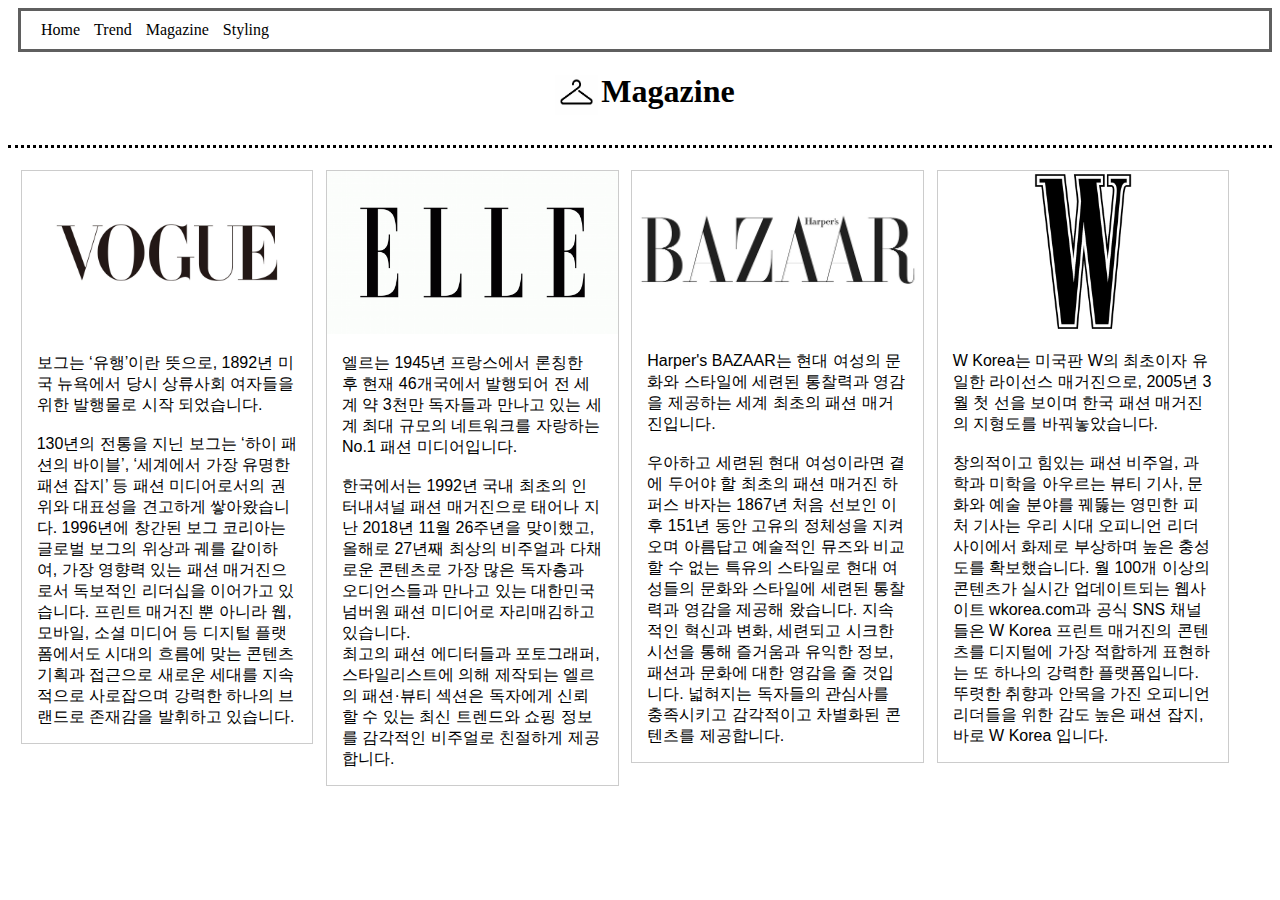
<file: magazine.html>
<!DOCTYPE html>
<html lang="ko">
<head>
  <meta charset="UTF-8">
  <meta name="viewport" content="width=device-width, initial-scale=1.0">
  <title>23's Fashion</title>
 
  <link rel="icon" href="image/favicon.ico" type="image/x-icon">
  <link rel="stylesheet" href="./css/mystyle.css">
  <style>

  div.gallery {
  border: 1px solid #ccc;
  float: left;
  width: 23%;
  height: 100%;
  margin-left: 1%;
  margin-bottom: 5px;
  }

  div.gallery:hover {
  border: 2px solid #ab6f7b;
  }

  div.gallery img {
  width: 100%;
  height: auto;
  }

  div.desc {
  padding: 15px;
  text-align: left;
  height: 100%;
  font-family: sans-serif;
  }
  </style>
</head>
<body>
  
<ul>
    <li><a class="active" href="https://gimme372.github.io/23fashion/">Home</a></li>
    <li><a href="trend.html">Trend</a></li>
    <li><a href="magazine.html">Magazine</a></li>
    <li class="dropdown">
      <a href="#" class="dropbtn">Styling</a>
      <div class="dropdown-content">
        <a href="men.html">Men's</a>
        <a href="women.html">Women's</a>
      </div>
    </li>
</ul>

<h1 style="font-family:serif; text-align: center; padding-bottom: 30px; border-bottom-style: dotted;"><img src="image/hanger.jpeg"alt="23's Fashion" 
  style="width:43px;height:40px; margin-left: 10px; margin-right: 3px; vertical-align: middle;">Magazine</a></h1>


<div class="gallery">
  <a target="_blank" href="https://www.vogue.co.kr/">
    <img src="./image/vogue.jpg" alt="Vogue">
  </a>
  <div class="desc">보그는 ‘유행’이란 뜻으로, 1892년 미국 뉴욕에서 당시 상류사회 여자들을 위한 발행물로 시작 되었습니다.<br><br>
     130년의 전통을 지닌 보그는 ‘하이 패션의 바이블’, ‘세계에서 가장 유명한 패션 잡지’ 등 패션 미디어로서의 권위와 대표성을 견고하게 쌓아왔습니다.
    1996년에 창간된 보그 코리아는 글로벌 보그의 위상과 궤를 같이하여, 가장 영향력 있는 패션 매거진으로서 독보적인 리더십을 이어가고 있습니다. 
    프린트 매거진 뿐 아니라 웹, 모바일, 소셜 미디어 등 디지털 플랫폼에서도 시대의 흐름에 맞는 콘텐츠 기획과 접근으로 새로운 세대를 지속적으로 
    사로잡으며 강력한 하나의 브랜드로 존재감을 발휘하고 있습니다.</div>
</div>

<div class="gallery">
  <a target="_blank" href="https://www.elle.co.kr/">
    <img src="./image/elle.png" alt="ELLE">
  </a>
    <div class="desc">엘르는 1945년 프랑스에서 론칭한 후 현재 46개국에서 발행되어 전 세계 약 3천만 독자들과 만나고 있는 
    세계 최대 규모의 네트워크를 자랑하는 No.1 패션 미디어입니다. <br><br>
    한국에서는 1992년 국내 최초의 인터내셔널 패션 매거진으로 태어나 지난 2018년 11월 26주년을 맞이했고, 
    올해로 27년째 최상의 비주얼과 다채로운 콘텐츠로 가장 많은 독자층과 오디언스들과 만나고 있는 대한민국 넘버원 패션 미디어로 자리매김하고 있습니다.<br>
    최고의 패션 에디터들과 포토그래퍼, 스타일리스트에 의해 제작되는 엘르의 패션·뷰티 섹션은 독자에게 신뢰할 수 있는 최신 트렌드와 
    쇼핑 정보를 감각적인 비주얼로 친절하게 제공합니다.<br></div>
</div>

<div class="gallery">
  <a target="_blank" href="https://harpersbazaar.co.kr/">
    <img src="./image/bazaar.jpg" alt="Bazaar" style="padding-top: 11%; padding-bottom: 10%;">
  </a>
  <div class="desc">Harper's BAZAAR는 현대 여성의 문화와 스타일에 세련된 통찰력과 영감을 제공하는 세계 최초의 패션 매거진입니다.<br><br>
    우아하고 세련된 현대 여성이라면 곁에 두어야 할 최초의 패션 매거진 하퍼스 바자는 1867년 처음 선보인 이후
    151년 동안 고유의 정체성을 지켜오며 아름답고 예술적인 뮤즈와 비교할 수 없는 특유의 스타일로 현대
    여성들의 문화와 스타일에 세련된 통찰력과 영감을 제공해 왔습니다. 지속적인 혁신과 변화,
    세련되고 시크한 시선을 통해 즐거움과 유익한 정보, 패션과 문화에 대한 영감을 줄 것입니다.
    넓혀지는 독자들의 관심사를 충족시키고 감각적이고 차별화된 콘텐츠를 제공합니다.<br></div>
</div>
  
<div class="gallery">
  <a target="_blank" href="https://www.wkorea.com/">
    <img src="./image/w-magazine.png" alt="W-magazine">
  </a>
  <div class="desc">W Korea는 미국판 W의 최초이자 유일한 라이선스 매거진으로, 2005년 3월 첫 선을 보이며 한국 패션 매거진의 지형도를 바꿔놓았습니다.<br><br>
     창의적이고 힘있는 패션 비주얼, 과학과 미학을 아우르는 뷰티 기사, 문화와 예술 분야를 꿰뚫는 영민한 피처 기사는 우리 시대 오피니언 리더 사이에서 화제로 부상하며 
     높은 충성도를 확보했습니다. 월 100개 이상의 콘텐츠가 실시간 업데이트되는 웹사이트 wkorea.com과 공식 SNS 채널들은 W Korea 프린트 매거진의 콘텐츠를 
     디지털에 가장 적합하게 표현하는 또 하나의 강력한 플랫폼입니다. 뚜렷한 취향과 안목을 가진 오피니언 리더들을 위한 감도 높은 패션 잡지, 바로 W Korea 입니다.</div>
</div>

</body>
</html>
</file>
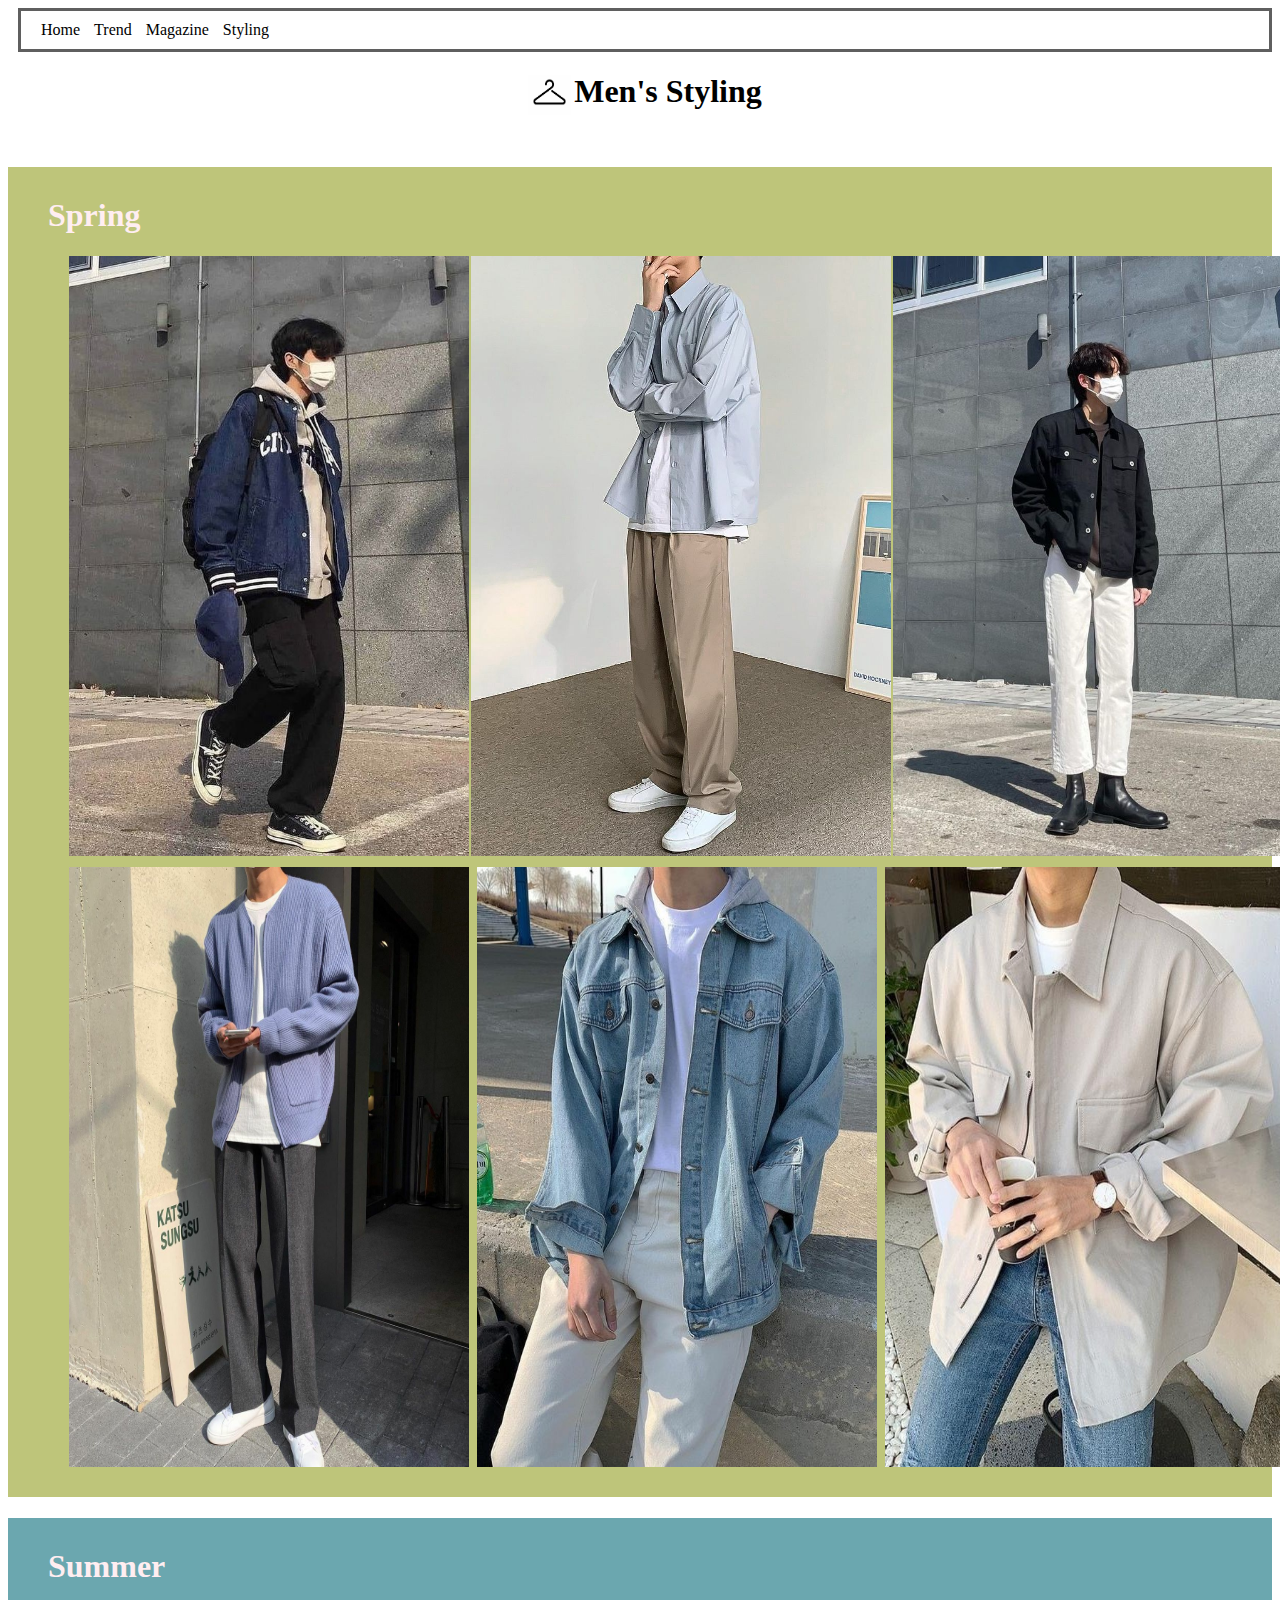
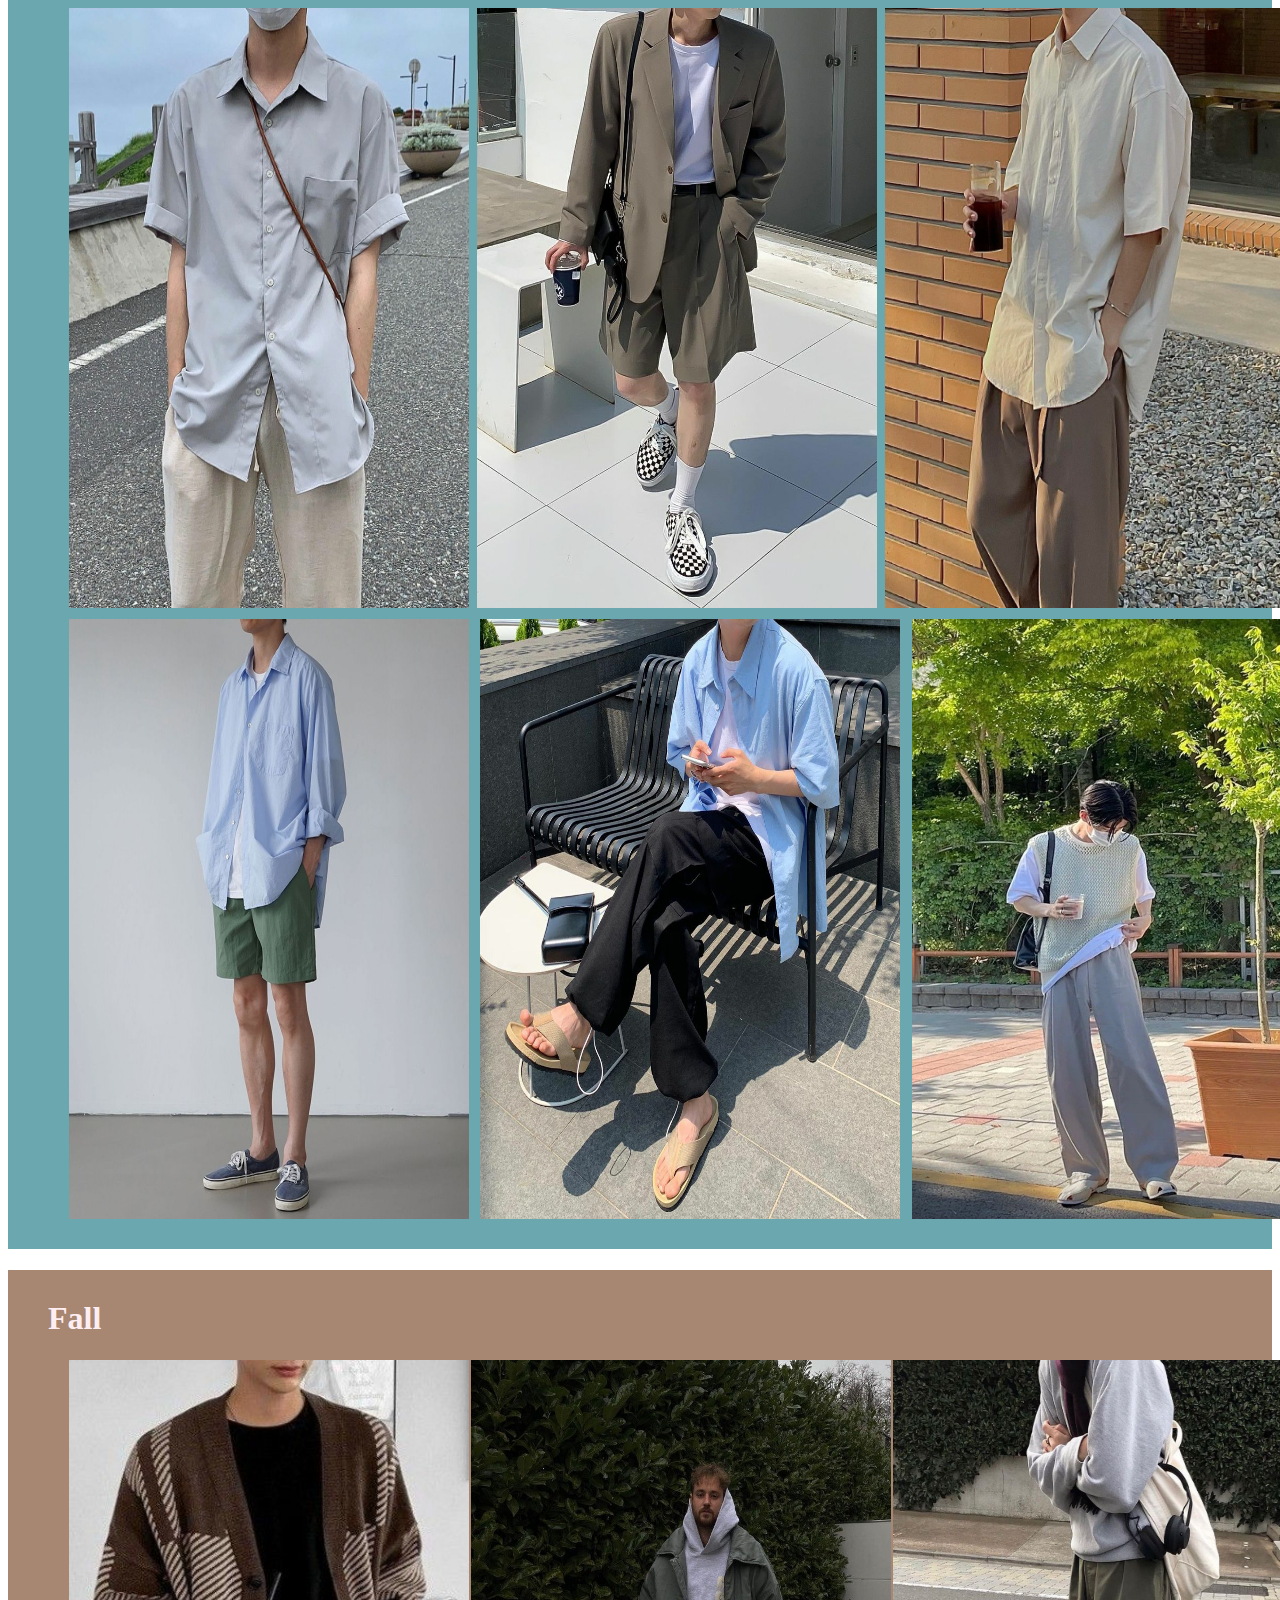
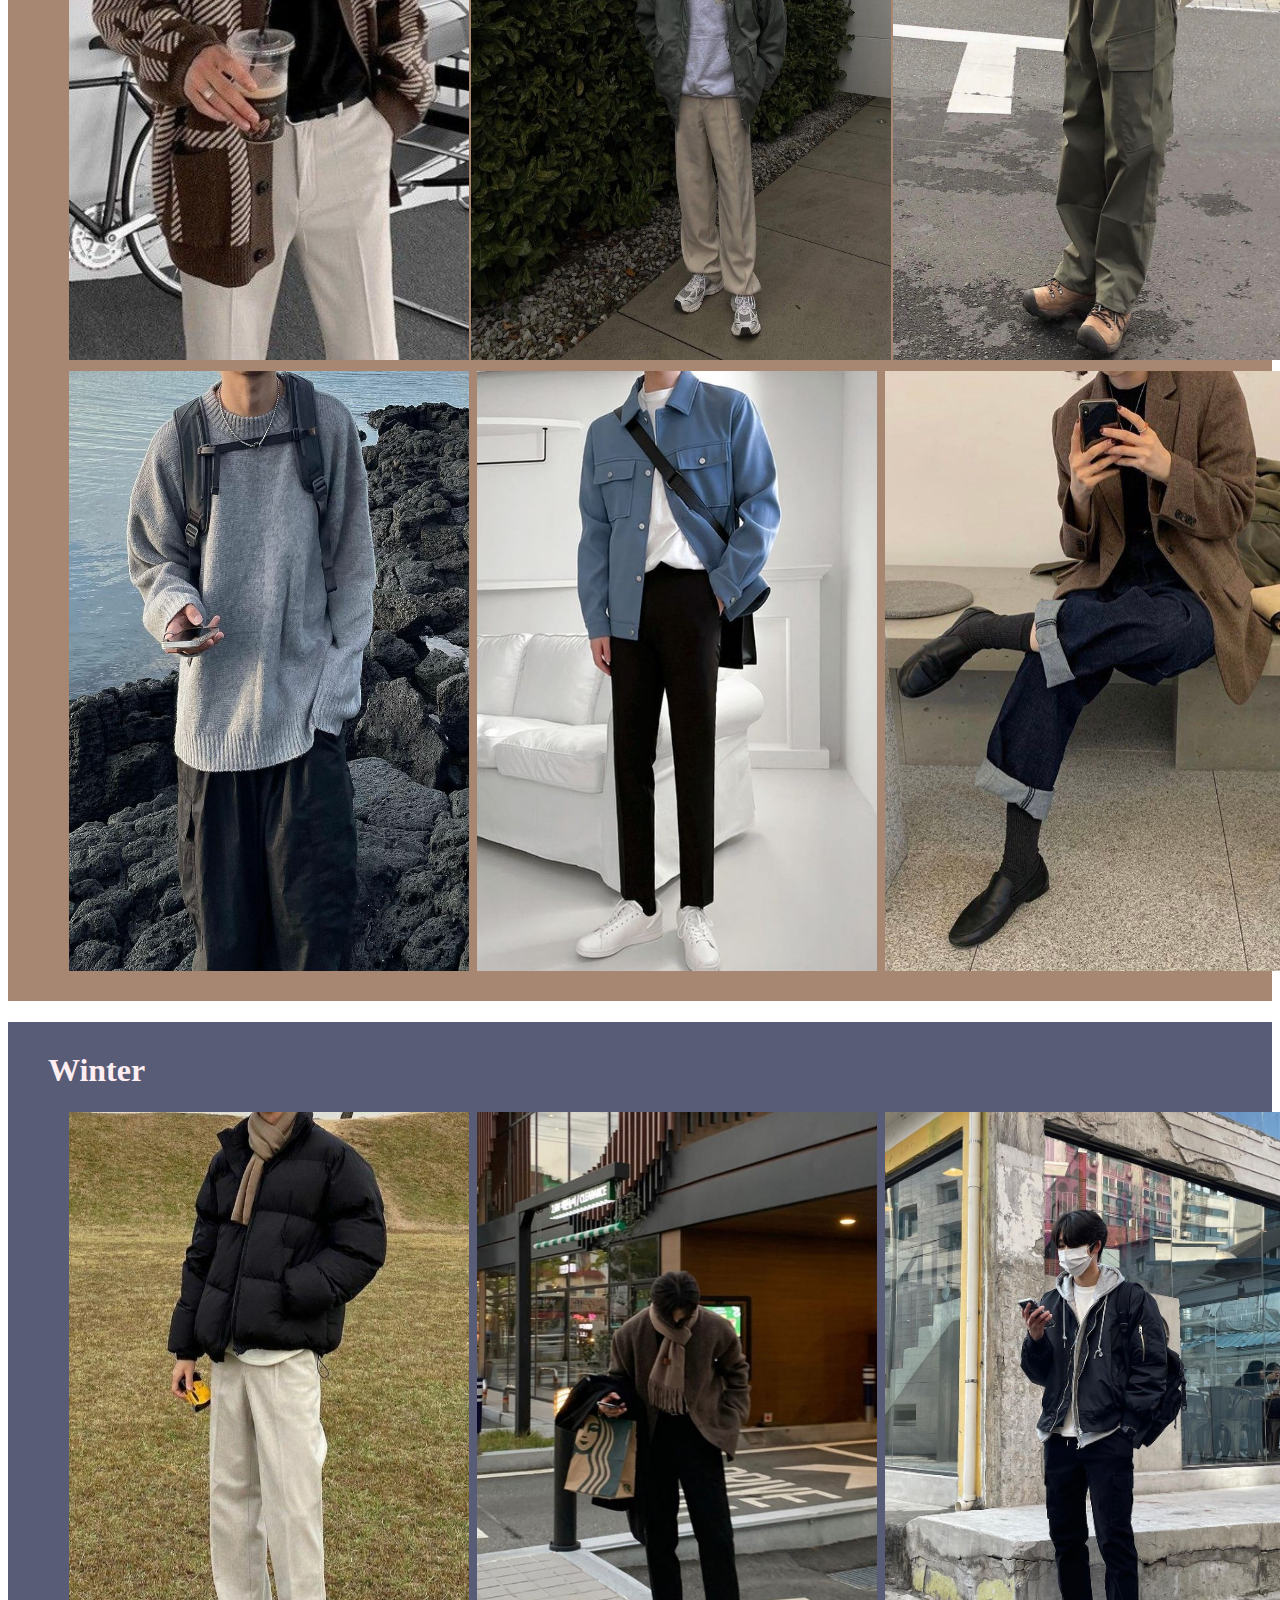
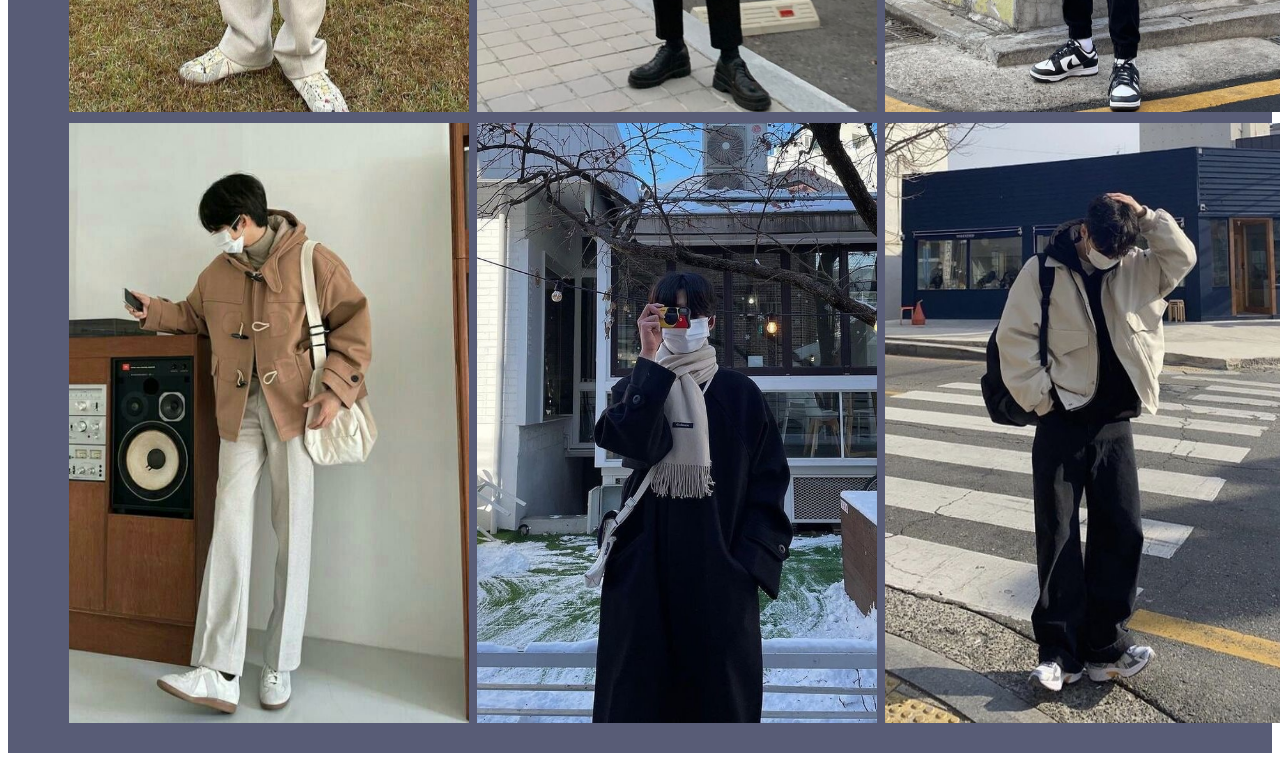
<file: men.html>
<!DOCTYPE html>
<html lang="ko">
<head>
  <meta charset="UTF-8">
  <meta name="viewport" content="width=device-width, initial-scale=1.0">
  <title>23's Fashion</title>
 
  <link rel="icon" href="image/favicon.ico" type="image/x-icon">
  <link rel="stylesheet" href="./css/mystyle.css">
  <style>
  table {
  border-collapse: collapse;
  width: 100%;
  font-family: sans-serif;
  padding-top: 50px;
  margin-left: 20px;
  text-align: center;
  }

  td {
  padding-bottom: 10px;
  
  }
  
  </style>
</head>
<body>
  
<ul>
    <li><a class="active" href="https://gimme372.github.io/23fashion/">Home</a></li>
    <li><a href="trend.html">Trend</a></li>
    <li><a href="magazine.html">Magazine</a></li>
    <li class="dropdown">
      <a href="#" class="dropbtn">Styling</a>
      <div class="dropdown-content">
        <a href="men.html">Men's</a>
        <a href="women.html">Women's</a>
      </div>
    </li>
</ul>

<h1 style="font-family:serif; text-align: center; padding-bottom: 30px;"><img src="image/hanger.jpeg"alt="23's Fashion" 
  style="width:43px;height:40px; margin-left: 10px; margin-right: 3px; vertical-align: middle;">Men's Styling</a></h1>


<div style="background-color: #bec57a; padding-left: 40px; color: #ffeef1; padding-bottom: 20px;">
  <h1 style="padding-top: 30px;">Spring</h1>
  <table>
    <tr>
      <td><img src="./men_style/spring1.jpg" alt="spring" style="float: left; height: 600px; width: 400px;"></td>
      <td><img src="./men_style/spring2.jpg" alt="spring" style="float: left; height: 600px; width: 420px;"></td>
      <td><img src="./men_style/spring3.jpg" alt="spring" style="float: left; height: 600px; width: 400px;"></td>
    </tr>
    
  </table>
  <table>
    
    <tr>
      <td><img src="./men_style/spring4.jpg" alt="spring" style="float: left; height: 600px; width: 400px;"></td>
      <td><img src="./men_style/spring5.jpg" alt="spring" style="float: left; height: 600px; width: 400px;"></td>
      <td><img src="./men_style/spring6.jpg" alt="spring" style="float: left; height: 600px; width: 400px;"></td>
    </tr>   
  </table>
</div>
<div style="background-color: #6ba7af; padding-left: 40px; color: #ffeef1; padding-bottom: 20px;">
  <h1 style="padding-top: 30px;">Summer</h1>
  <table>
    <tr>
      <td><img src="./men_style/summer1.jpg" alt="summer" style="float: left; height: 600px; width: 400px;"></td>
      <td><img src="./men_style/summer2.jpg" alt="summer" style="float: left; height: 600px; width: 400px;"></td>
      <td><img src="./men_style/summer3.jpg" alt="summer" style="float: left; height: 600px; width: 400px;"></td>
    </tr>
    
  </table>
  <table>
    
    <tr>
      <td><img src="./men_style/summer4.jpg" alt="summer" style="float: left; height: 600px; width: 400px;"></td>
      <td><img src="./men_style/summer5.jpg" alt="summer" style="float: left; height: 600px; width: 420px;"></td>
      <td><img src="./men_style/summer6.jpg" alt="summer" style="float: left; height: 600px; width: 370px;"></td>
    </tr>   
  </table>
</div>
<div style="background-color: #a78672; padding-left: 40px; color: #ffeef1; padding-bottom: 20px;">
  <h1 style="padding-top: 30px;">Fall</h1>
  <table>
    <tr>
      <td><img src="./men_style/fall1.jpg" alt="fall" style="float: left; height: 600px; width: 400px;"></td>
      <td><img src="./men_style/fall2.jpg" alt="fall" style="float: left; height: 600px; width: 420px;"></td>
      <td><img src="./men_style/fall3.jpg" alt="fall" style="float: left; height: 600px; width: 400px;"></td>
    </tr>
    
  </table>
  <table>
    
    <tr>
      <td><img src="./men_style/fall4.jpg" alt="fall" style="float: left; height: 600px; width: 400px;"></td>
      <td><img src="./men_style/fall5.jpg" alt="fall" style="float: left; height: 600px; width: 400px;"></td>
      <td><img src="./men_style/fall6.jpg" alt="fall" style="float: left; height: 600px; width: 400px;"></td>
    </tr>   
  </table>
</div>
<div style="background-color: #585c76; padding-left: 40px; color: #ffeef1; padding-bottom: 20px;">
  <h1 style="padding-top: 30px;">Winter</h1>
  <table>
    <tr>
      <td><img src="./men_style/winter1.jpg" alt="winter" style="float: left; height: 600px; width: 400px;"></td>
      <td><img src="./men_style/winter2.jpg" alt="winter" style="float: left; height: 600px; width: 400px;"></td>
      <td><img src="./men_style/winter3.jpg" alt="winter" style="float: left; height: 600px; width: 400px;"></td>
    </tr>
    
  </table>
  <table>
    
    <tr>
      <td><img src="./men_style/winter4.jpg" alt="winter" style="float: left; height: 600px; width: 400px;"></td>
      <td><img src="./men_style/winter5.jpg" alt="winter" style="float: left; height: 600px; width: 400px;"></td>
      <td><img src="./men_style/winter6.jpg" alt="winter" style="float: left; height: 600px; width: 400px;"></td>
    </tr>   
  </table>
</div>
  

</body>
</html>
</file>
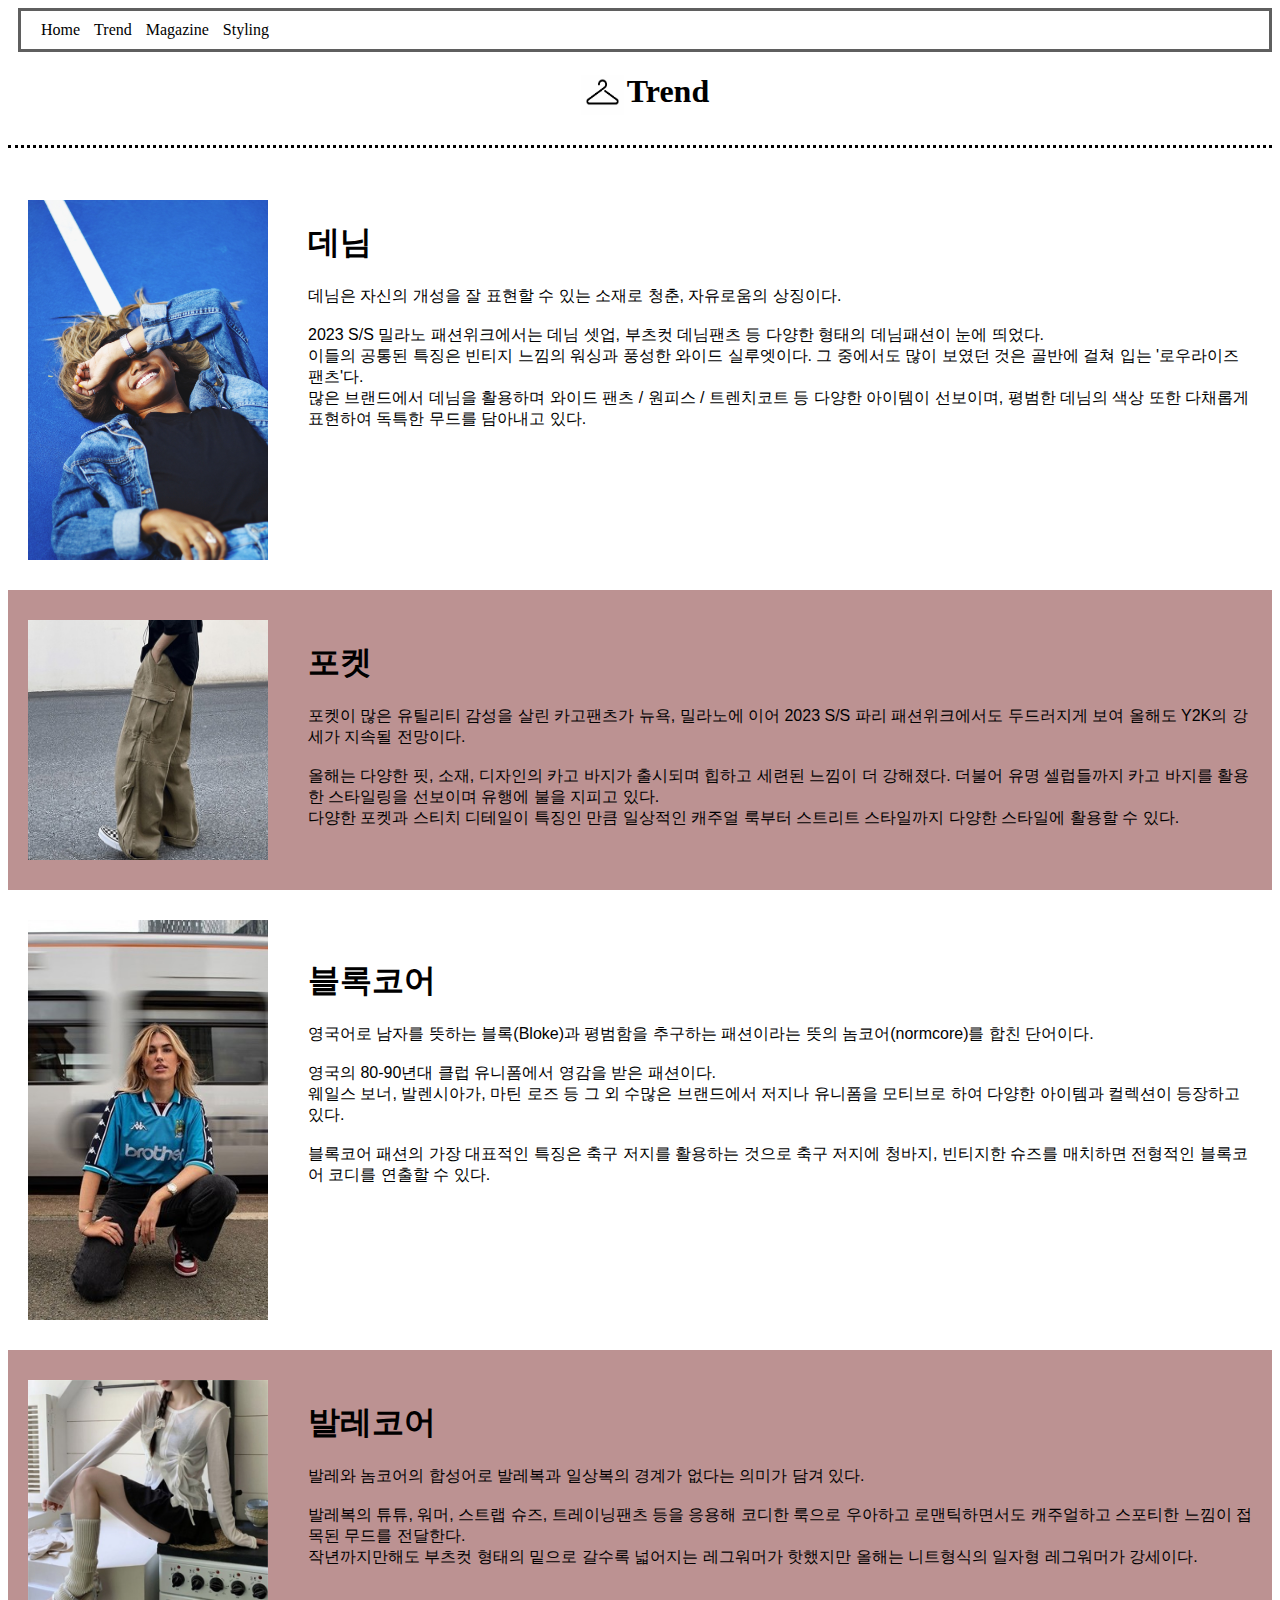
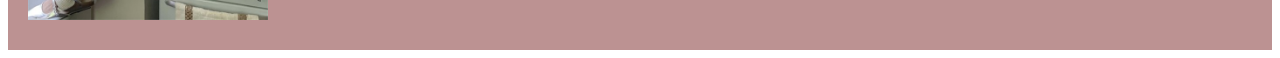
<file: trend.html>
<!DOCTYPE html>
<html lang="ko">
<head>
  <meta charset="UTF-8">
  <meta name="viewport" content="width=device-width, initial-scale=1.0">
  <title>23's Fashion</title>
 
  <link rel="icon" href="image/favicon.ico" type="image/x-icon">
  <link rel="stylesheet" href="./css/mystyle.css">
  <style>
  table {
  border-collapse: collapse;
  width: 100%;
  font-family: sans-serif;
  }

  td {
  text-align: left;
  padding-top: 30px;
  padding-bottom: 30px;
  padding-left: 20px;
  padding-right: 20px;
  }

  tr:nth-child(even) {
  background-color: #bc9292;
  }
  </style>
</head>
<body>
  
  <ul>
      <li><a class="active" href="https://gimme372.github.io/23fashion/">Home</a></li>
      <li><a href="trend.html">Trend</a></li>
      <li><a href="magazine.html">Magazine</a></li>
      <li class="dropdown">
        <a href="#" class="dropbtn">Styling</a>
        <div class="dropdown-content">
          <a href="men.html">Men's</a>
          <a href="women.html">Women's</a>
        </div>
      </li>
  </ul>

  <h1 style="font-family:serif; text-align: center; padding-bottom: 30px; border-bottom-style: dotted;"><img src="image/hanger.jpeg"alt="23's Fashion" 
      style="width:43px;height:40px; margin-left: 10px; margin-right: 3px; vertical-align: middle;">Trend</a></h1>
      
  <table>
   <tr>
    <td style="width:20%"><img src="./image/denim.jpg" alt="Denim" style="float: left; height: 360px; width: 240px;"></td>
    <td style="vertical-align: top;">
      <h1 style="font-family: sans-serif;">데님</h1>
      <p style="font-size: medium; font-family: sans-serif;">데님은 자신의 개성을 잘 표현할 수 있는 소재로 청춘, 자유로움의 상징이다.
        <br><br>
        2023 S/S 밀라노 패션위크에서는 데님 셋업, 부츠컷 데님팬츠 등 다양한 형태의 데님패션이 눈에 띄었다. 
        <br>이들의 공통된 특징은 빈티지 느낌의 워싱과 풍성한 와이드 실루엣이다. 그 중에서도 많이 보였던 것은 골반에 걸쳐 입는 '로우라이즈 팬츠'다.
        <br>많은 브랜드에서 데님을 활용하며 와이드 팬츠 / 원피스 / 트렌치코트 등 다양한 아이템이 선보이며, 평범한 데님의 색상 또한 다채롭게 표현하여 독특한 무드를 담아내고 있다.
      </p>
    </td>
  </tr>
  <tr>
    <td style="width:20%"><img src="./image/cargo.jpg" alt="Cargo_pants" style="float: left; height: 240px; width: 240px;"></td>
    <td style="vertical-align: top;">
      <h1 style="font-family: sans-serif;">포켓</h1>
      <p style="font-size: medium; font-family: sans-serif;">포켓이 많은 유틸리티 감성을 살린 카고팬츠가 뉴욕, 밀라노에 이어 2023 S/S 파리 패션위크에서도 두드러지게 보여 올해도 Y2K의 강세가 지속될 전망이다.
        <br><br>
        올해는 다양한 핏, 소재, 디자인의 카고 바지가 출시되며 힙하고 세련된 느낌이 더 강해졌다. 더불어 유명 셀럽들까지 카고 바지를 활용한 스타일링을 선보이며 유행에 불을 지피고 있다.
        <br>다양한 포켓과 스티치 디테일이 특징인 만큼 일상적인 캐주얼 룩부터 스트리트 스타일까지 다양한 스타일에 활용할 수 있다.
      </p>
    </td>
  </tr>
  <tr>
    <td style="width:20%"><img src="./image/bloke_core.jpg" alt="bloke-core" style="float: left; height: 400px; width: 240px;"></td>
    <td style="vertical-align: top;"><br>
      <h1 style="font-family: sans-serif;">블록코어</h1>
      <p style="font-size: medium; font-family: sans-serif;">영국어로 남자를 뜻하는 블록(Bloke)과 평범함을 추구하는 패션이라는 뜻의 놈코어(normcore)를 합친 단어이다.
        <br><br>
        영국의 80-90년대 클럽 유니폼에서 영감을 받은 패션이다.
        <br>웨일스 보너, 발렌시아가, 마틴 로즈 등 그 외 수많은 브랜드에서 저지나 유니폼을 모티브로 하여 다양한 아이템과 컬렉션이 등장하고 있다.
        <br><br>블록코어 패션의 가장 대표적인 특징은 축구 저지를 활용하는 것으로 축구 저지에 청바지, 빈티지한 슈즈를 매치하면 전형적인 블록코어 코디를 연출할 수 있다.
      </p>
    </td>
  </tr>
  <tr>
    <td style="width:20%"><img src="./image/ballet.jpg" alt="ballet-core" style="float: left; height: 240px; width: 240px;"></td>
    <td style="vertical-align: top;">
      <h1 style="font-family: sans-serif;">발레코어</h1>
      <p style="font-size: medium; font-family: sans-serif;">발레와 놈코어의 합성어로 발레복과 일상복의 경계가 없다는 의미가 담겨 있다.
        <br><br>
        발레복의 튜튜, 워머, 스트랩 슈즈, 트레이닝팬츠 등을 응용해 코디한 룩으로 우아하고 로맨틱하면서도 캐주얼하고 스포티한 느낌이 접목된 무드를 전달한다.  
        <br>작년까지만해도 부츠컷 형태의 밑으로 갈수록 넓어지는 레그워머가 핫했지만 올해는 니트형식의 일자형 레그워머가 강세이다.
      </p>
    </td>
  </tr>
</table>
  
</body>
</html>
</file>
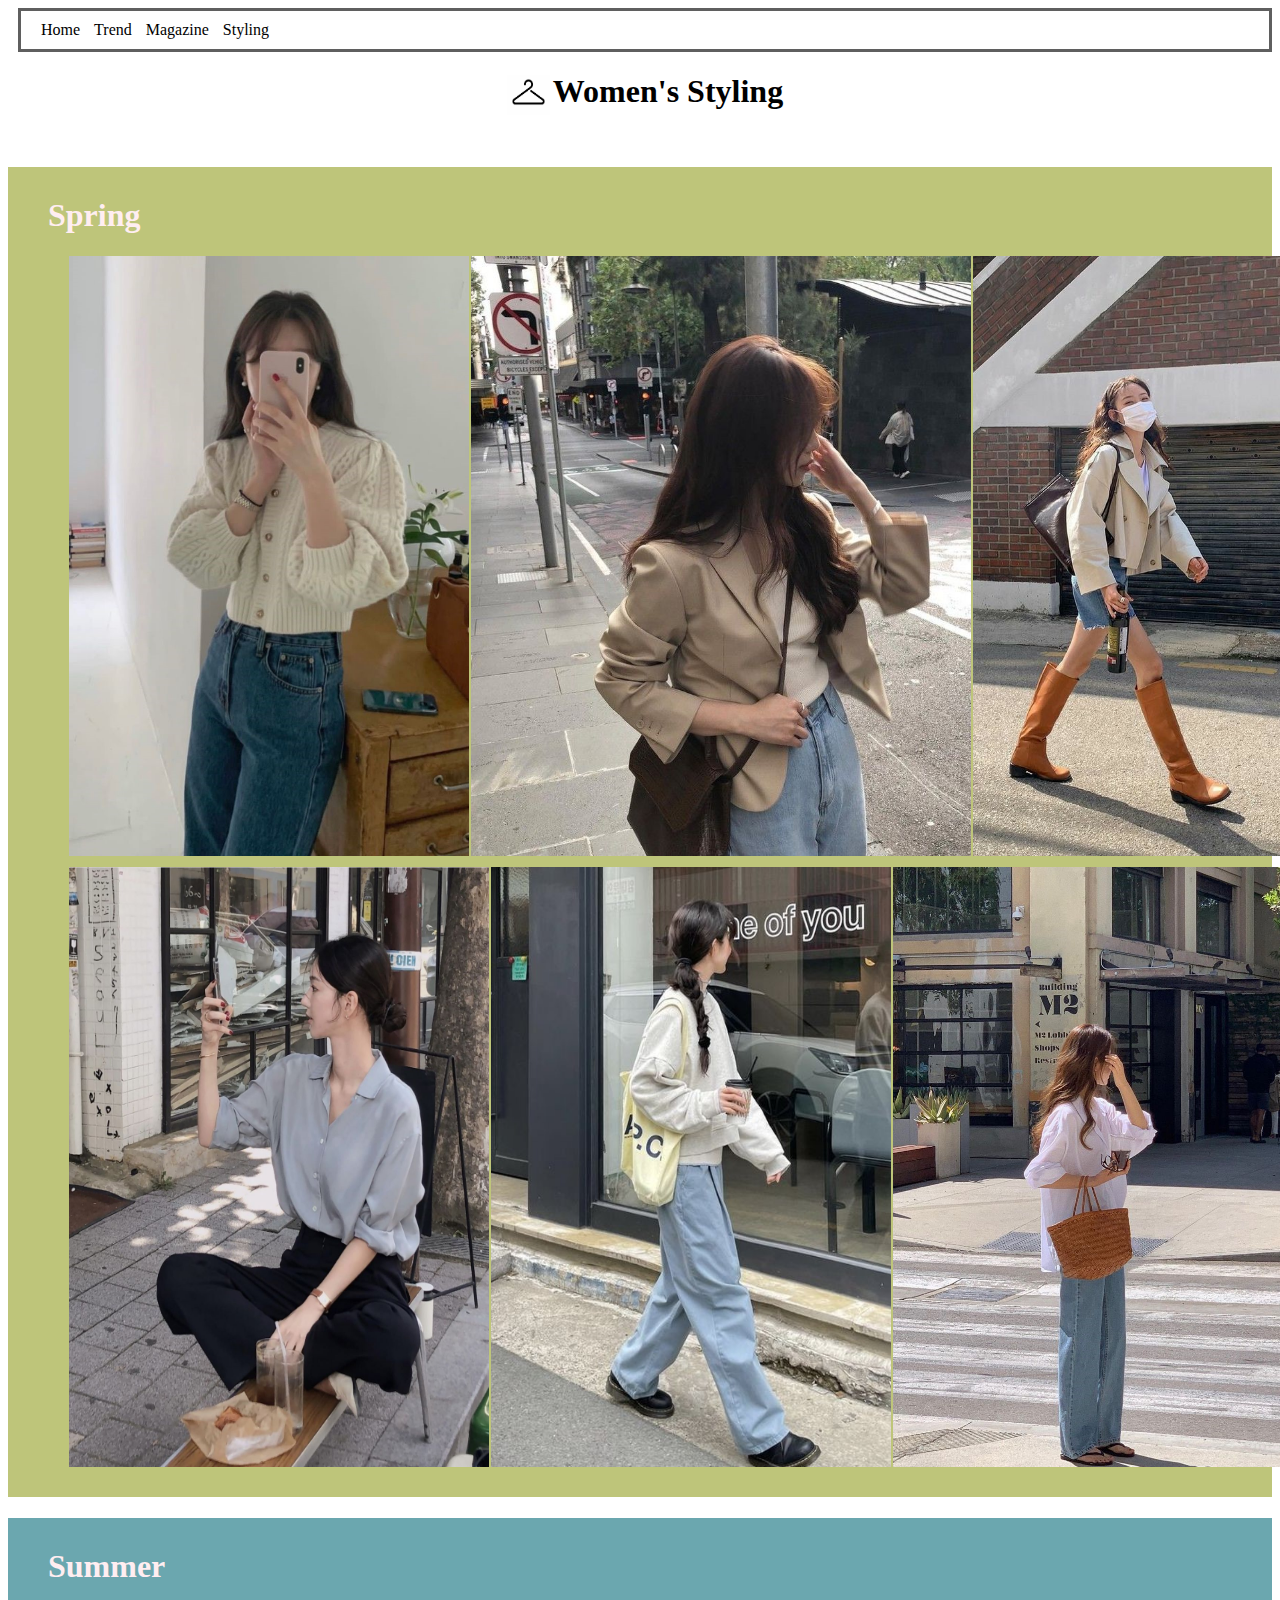
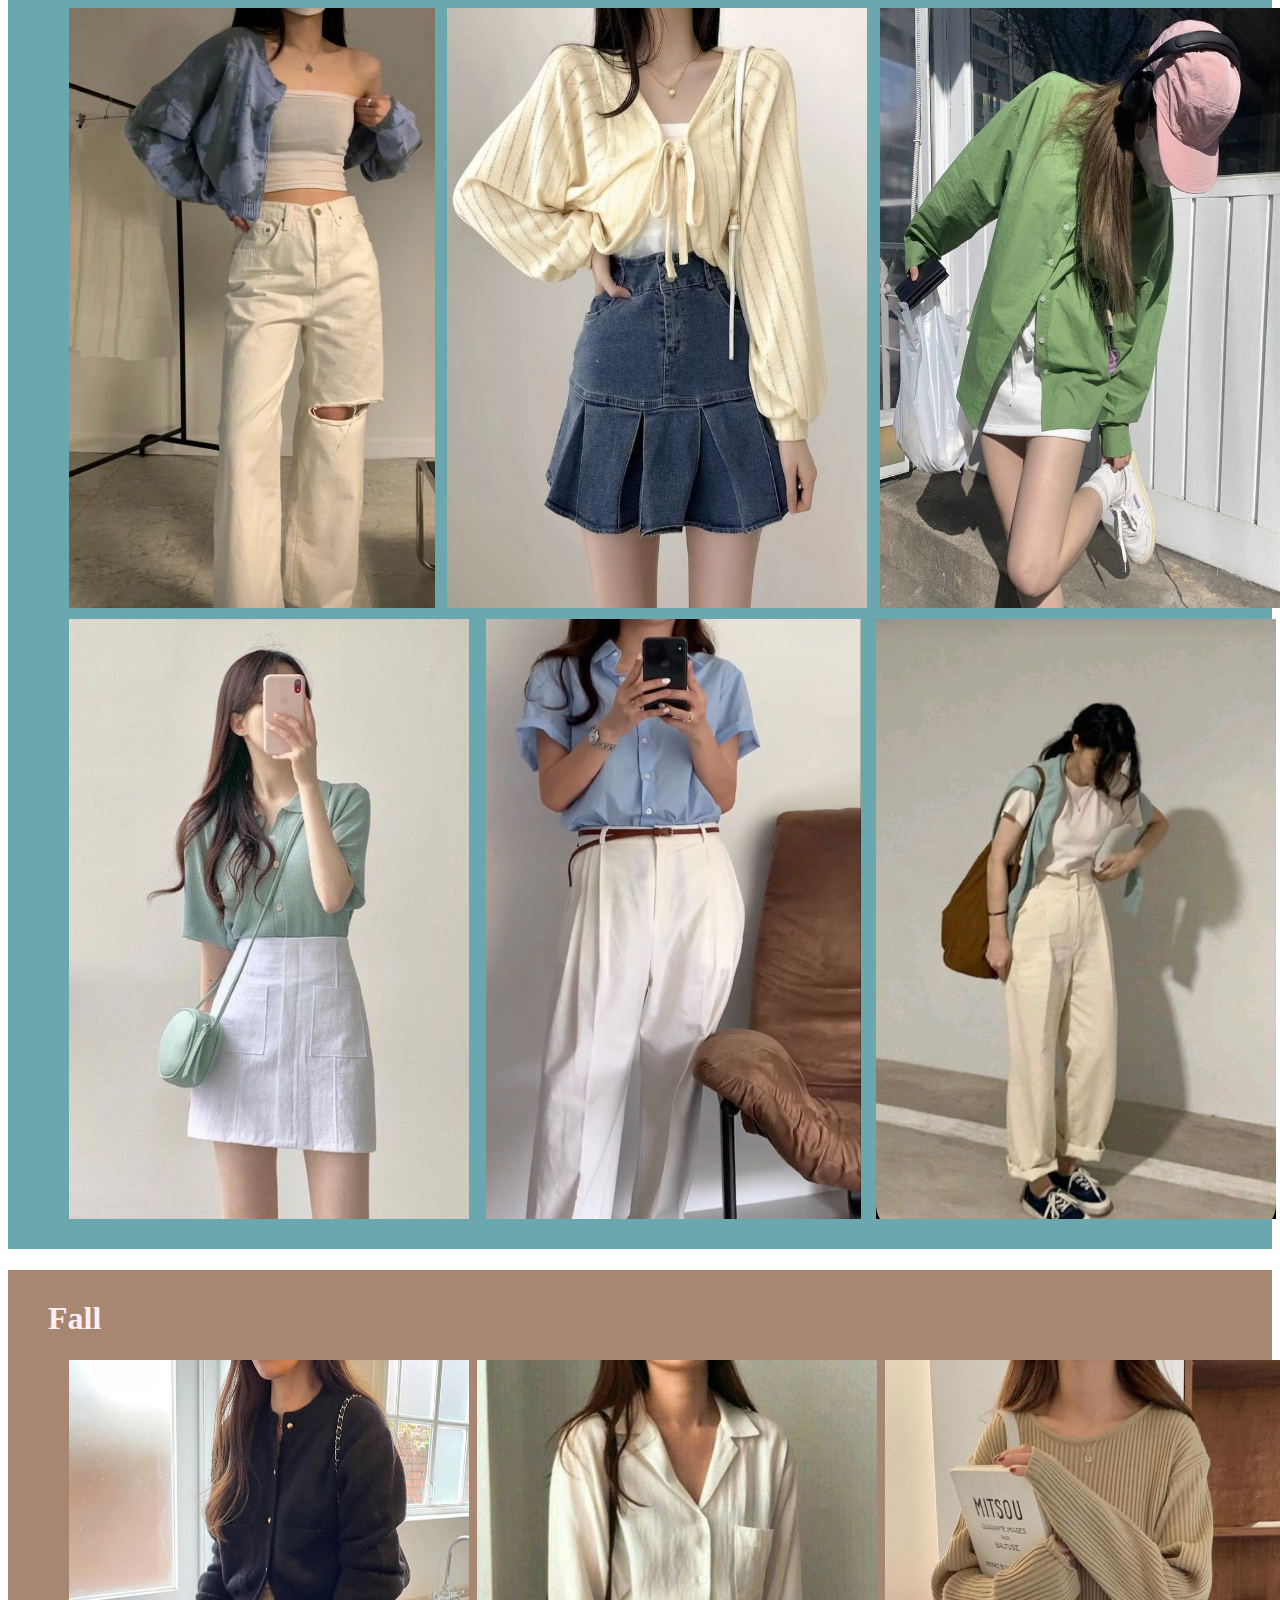
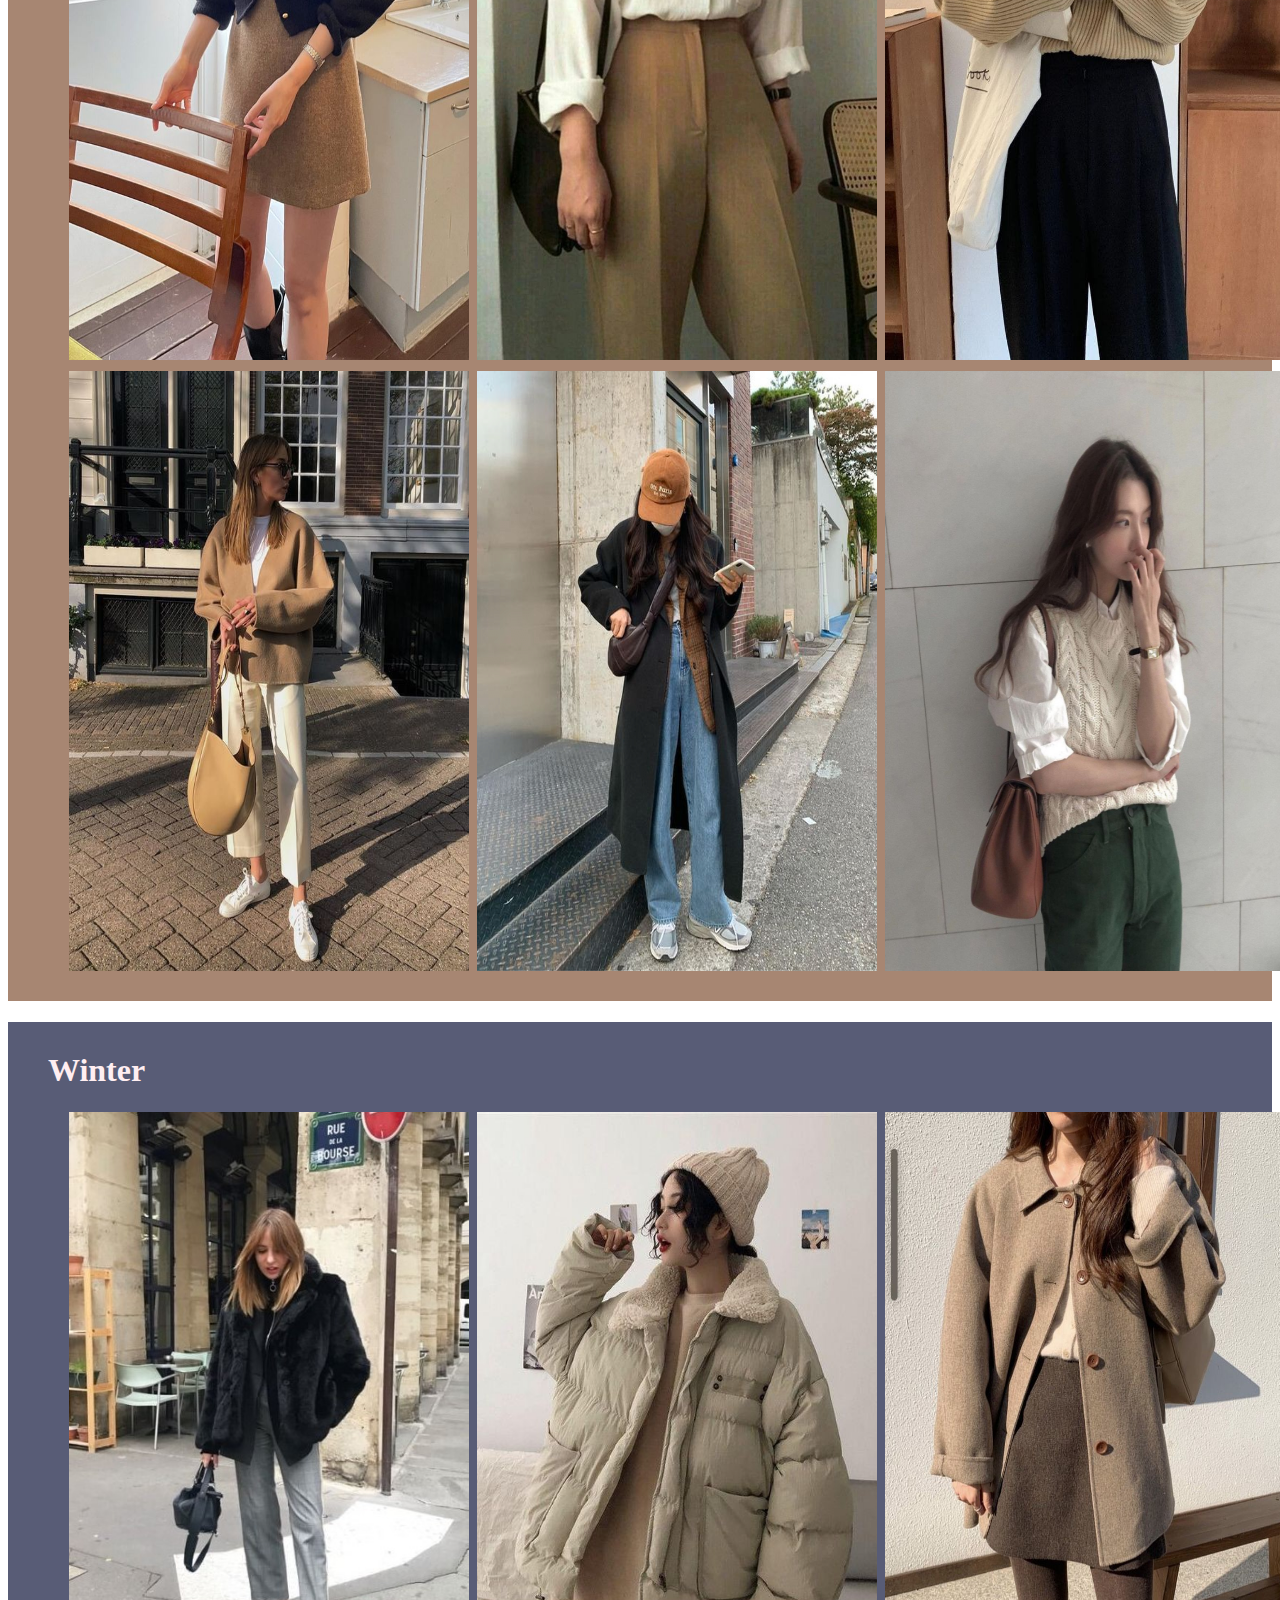
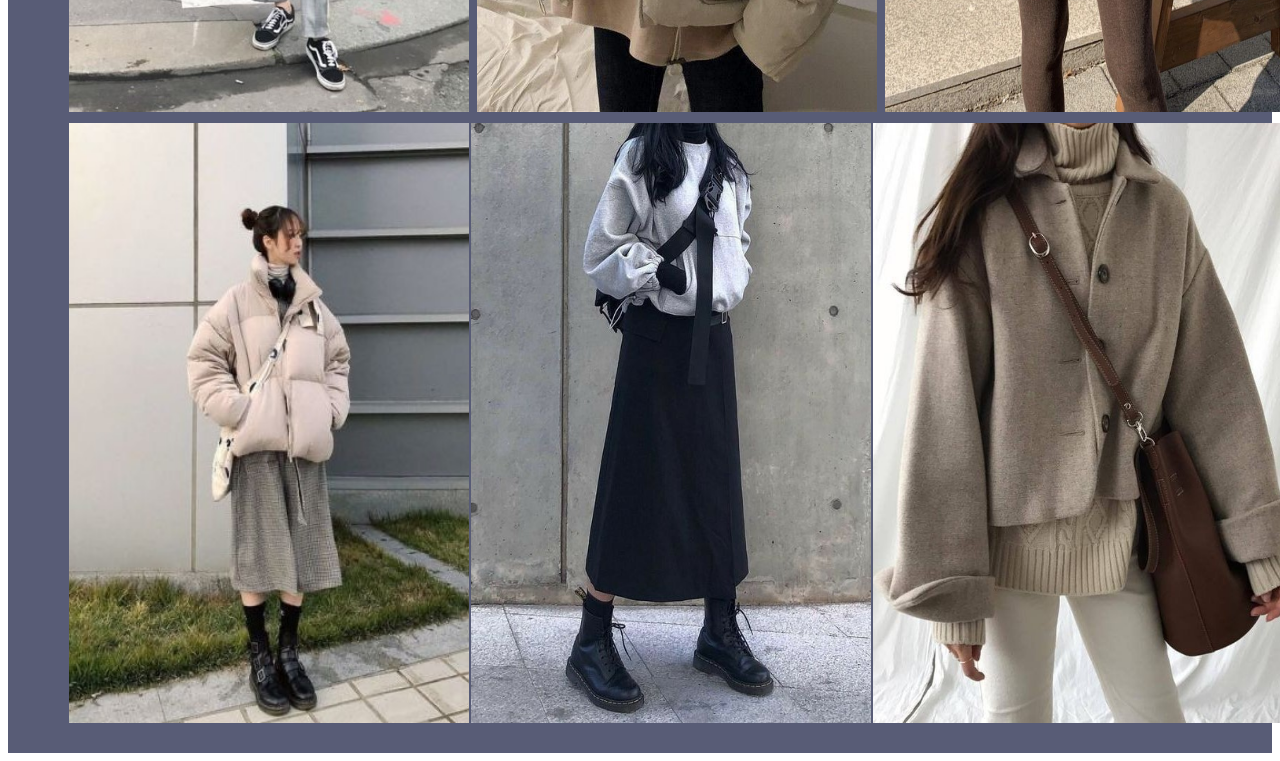
<file: women.html>
<!DOCTYPE html>
<html lang="ko">
<head>
  <meta charset="UTF-8">
  <meta name="viewport" content="width=device-width, initial-scale=1.0">
  <title>23's Fashion</title>
 
  <link rel="icon" href="image/favicon.ico" type="image/x-icon">
  <link rel="stylesheet" href="./css/mystyle.css">
  <style>
  table {
  border-collapse: collapse;
  width: 100%;
  font-family: sans-serif;
  padding-top: 50px;
  margin-left: 20px;
  text-align: center;
  }

  td {
  padding-bottom: 10px;
  
  }
  
  </style>
</head>
<body>
  
<ul>
    <li><a class="active" href="https://gimme372.github.io/23fashion/">Home</a></li>
    <li><a href="trend.html">Trend</a></li>
    <li><a href="magazine.html">Magazine</a></li>
    <li class="dropdown">
      <a href="#" class="dropbtn">Styling</a>
      <div class="dropdown-content">
        <a href="men.html">Men's</a>
        <a href="women.html">Women's</a>
      </div>
    </li>
</ul>

<h1 style="font-family:serif; text-align: center; padding-bottom: 30px;"><img src="image/hanger.jpeg"alt="23's Fashion" 
  style="width:43px;height:40px; margin-left: 10px; margin-right: 3px; vertical-align: middle;">Women's Styling</a></h1>


<div style="background-color: #bec57a; padding-left: 40px; color: #ffeef1; padding-bottom: 20px;">
  <h1 style="padding-top: 30px;">Spring</h1>
  <table>
    <tr>
      <td><img src="./women_style/spring1.jpg" alt="spring" style="float: left; height: 600px; width: 400px;"></td>
      <td><img src="./women_style/spring2.jpg" alt="spring" style="float: left; height: 600px; width: 500px;"></td>
      <td><img src="./women_style/spring3.jpg" alt="spring" style="float: left; height: 600px; width: 370x;"></td>
    </tr>
    
  </table>
  <table>
    
    <tr>
      <td><img src="./women_style/spring4.jpg" alt="spring" style="float: left; height: 600px; width: 420px;"></td>
      <td><img src="./women_style/spring5.jpg" alt="spring" style="float: left; height: 600px; width: 400px;"></td>
      <td><img src="./women_style/spring6.jpg" alt="spring" style="float: left; height: 600px; width: 400px;"></td>
    </tr>   
  </table>
</div>
<div style="background-color: #6ba7af; padding-left: 40px; color: #ffeef1; padding-bottom: 20px;">
  <h1 style="padding-top: 30px;">Summer</h1>
  <table>
    <tr>
      <td><img src="./women_style/summer1.jpg" alt="summer" style="float: left; height: 600px; width: 366px;"></td>
      <td><img src="./women_style/summer2.jpg" alt="summer" style="float: left; height: 600px; width: 420px;"></td>
      <td><img src="./women_style/summer3.jpg" alt="summer" style="float: left; height: 600px; width: 400px;"></td>
    </tr>
    
  </table>
  <table>
    
    <tr>
      <td><img src="./women_style/summer4.jpg" alt="summer" style="float: left; height: 600px; width: 400px;"></td>
      <td><img src="./women_style/summer5.jpg" alt="summer" style="float: left; height: 600px; width: 375px;"></td>
      <td><img src="./women_style/summer6.jpg" alt="summer" style="float: left; height: 600px; width: 400px;"></td>
    </tr>   
  </table>
</div>
<div style="background-color: #a78672; padding-left: 40px; color: #ffeef1; padding-bottom: 20px;">
  <h1 style="padding-top: 30px;">Fall</h1>
  <table>
    <tr>
      <td><img src="./women_style/fall1.jpg" alt="fall" style="float: left; height: 600px; width: 400px;"></td>
      <td><img src="./women_style/fall2.jpg" alt="fall" style="float: left; height: 600px; width: 400px;"></td>
      <td><img src="./women_style/fall3.jpg" alt="fall" style="float: left; height: 600px; width: 400px;"></td>
    </tr>
    
  </table>
  <table>
    
    <tr>
      <td><img src="./women_style/fall4.jpg" alt="fall" style="float: left; height: 600px; width: 400px;"></td>
      <td><img src="./women_style/fall5.png" alt="fall" style="float: left; height: 600px; width: 400px;"></td>
      <td><img src="./women_style/fall6.jpg" alt="fall" style="float: left; height: 600px; width: 400px;"></td>
    </tr>   
  </table>
</div>
<div style="background-color: #585c76; padding-left: 40px; color: #ffeef1; padding-bottom: 20px;">
  <h1 style="padding-top: 30px;">Winter</h1>
  <table>
    <tr>
      <td><img src="./women_style/winter1.jpg" alt="winter" style="float: left; height: 600px; width: 400px;"></td>
      <td><img src="./women_style/winter2.jpg" alt="winter" style="float: left; height: 600px; width: 400px;"></td>
      <td><img src="./women_style/winter3.jpg" alt="winter" style="float: left; height: 600px; width: 400px;"></td>
    </tr>
    
  </table>
  <table>
    
    <tr>
      <td><img src="./women_style/winter4.jpg" alt="winter" style="float: left; height: 600px; width: 400px;"></td>
      <td><img src="./women_style/winter5.jpg" alt="winter" style="float: left; height: 600px; width: 400px;"></td>
      <td><img src="./women_style/winter6.jpg" alt="winter" style="float: left; height: 600px; width: 420px;"></td>
    </tr>   
  </table>
</div>
  

</body>
</html>
</file>
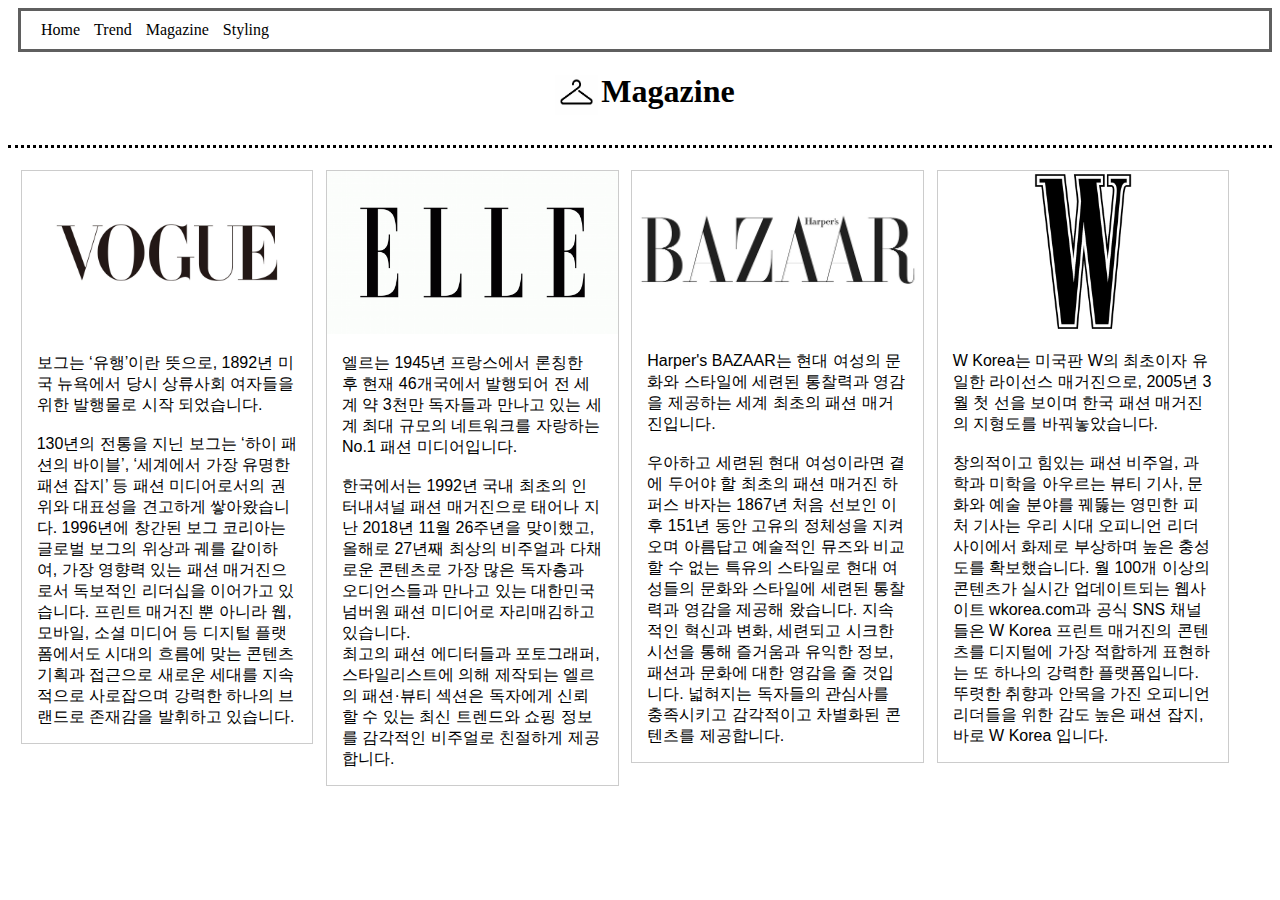
<file: html/magazine.html>
<!DOCTYPE html>
<html lang="ko">
<head>
  <meta charset="UTF-8">
  <meta name="viewport" content="width=device-width, initial-scale=1.0">
  <title>23's Fashion</title>
 
  <link rel="icon" href="../image/favicon.ico" type="image/x-icon">
  <link rel="stylesheet" href="../css/mystyle.css">
  <style>

  div.gallery {
  border: 1px solid #ccc;
  float: left;
  width: 23%;
  height: 100%;
  margin-left: 1%;
  margin-bottom: 5px;
  }

  div.gallery:hover {
  border: 2px solid #ab6f7b;
  }

  div.gallery img {
  width: 100%;
  height: auto;
  }

  div.desc {
  padding: 15px;
  text-align: left;
  height: 100%;
  font-family: sans-serif;
  }
  </style>
</head>
<body>
  
<ul>
    <li><a class="active" href="https://gimme372.github.io/23fashion/">Home</a></li>
    <li><a href="trend.html">Trend</a></li>
    <li><a href="magazine.html">Magazine</a></li>
    <li class="dropdown">
      <a href="#" class="dropbtn">Styling</a>
      <div class="dropdown-content">
        <a href="men.html">Men's</a>
        <a href="women.html">Women's</a>
      </div>
    </li>
</ul>

<h1 style="font-family:serif; text-align: center; padding-bottom: 30px; border-bottom-style: dotted;"><img src="../image/hanger.jpeg"alt="23's Fashion" 
  style="width:43px;height:40px; margin-left: 10px; margin-right: 3px; vertical-align: middle;">Magazine</a></h1>


<div class="gallery">
  <a target="_blank" href="https://www.vogue.co.kr/">
    <img src="../image/vogue.jpg" alt="Vogue">
  </a>
  <div class="desc">보그는 ‘유행’이란 뜻으로, 1892년 미국 뉴욕에서 당시 상류사회 여자들을 위한 발행물로 시작 되었습니다.<br><br>
     130년의 전통을 지닌 보그는 ‘하이 패션의 바이블’, ‘세계에서 가장 유명한 패션 잡지’ 등 패션 미디어로서의 권위와 대표성을 견고하게 쌓아왔습니다.
    1996년에 창간된 보그 코리아는 글로벌 보그의 위상과 궤를 같이하여, 가장 영향력 있는 패션 매거진으로서 독보적인 리더십을 이어가고 있습니다. 
    프린트 매거진 뿐 아니라 웹, 모바일, 소셜 미디어 등 디지털 플랫폼에서도 시대의 흐름에 맞는 콘텐츠 기획과 접근으로 새로운 세대를 지속적으로 
    사로잡으며 강력한 하나의 브랜드로 존재감을 발휘하고 있습니다.</div>
</div>

<div class="gallery">
  <a target="_blank" href="https://www.elle.co.kr/">
    <img src="../image/elle.png" alt="ELLE">
  </a>
    <div class="desc">엘르는 1945년 프랑스에서 론칭한 후 현재 46개국에서 발행되어 전 세계 약 3천만 독자들과 만나고 있는 
    세계 최대 규모의 네트워크를 자랑하는 No.1 패션 미디어입니다. <br><br>
    한국에서는 1992년 국내 최초의 인터내셔널 패션 매거진으로 태어나 지난 2018년 11월 26주년을 맞이했고, 
    올해로 27년째 최상의 비주얼과 다채로운 콘텐츠로 가장 많은 독자층과 오디언스들과 만나고 있는 대한민국 넘버원 패션 미디어로 자리매김하고 있습니다.<br>
    최고의 패션 에디터들과 포토그래퍼, 스타일리스트에 의해 제작되는 엘르의 패션·뷰티 섹션은 독자에게 신뢰할 수 있는 최신 트렌드와 
    쇼핑 정보를 감각적인 비주얼로 친절하게 제공합니다.<br></div>
</div>

<div class="gallery">
  <a target="_blank" href="https://harpersbazaar.co.kr/">
    <img src="../image/bazaar.jpg" alt="Bazaar" style="padding-top: 11%; padding-bottom: 10%;">
  </a>
  <div class="desc">Harper's BAZAAR는 현대 여성의 문화와 스타일에 세련된 통찰력과 영감을 제공하는 세계 최초의 패션 매거진입니다.<br><br>
    우아하고 세련된 현대 여성이라면 곁에 두어야 할 최초의 패션 매거진 하퍼스 바자는 1867년 처음 선보인 이후
    151년 동안 고유의 정체성을 지켜오며 아름답고 예술적인 뮤즈와 비교할 수 없는 특유의 스타일로 현대
    여성들의 문화와 스타일에 세련된 통찰력과 영감을 제공해 왔습니다. 지속적인 혁신과 변화,
    세련되고 시크한 시선을 통해 즐거움과 유익한 정보, 패션과 문화에 대한 영감을 줄 것입니다.
    넓혀지는 독자들의 관심사를 충족시키고 감각적이고 차별화된 콘텐츠를 제공합니다.<br></div>
</div>
  
<div class="gallery">
  <a target="_blank" href="https://www.wkorea.com/">
    <img src="../image/w-magazine.png" alt="W-magazine">
  </a>
  <div class="desc">W Korea는 미국판 W의 최초이자 유일한 라이선스 매거진으로, 2005년 3월 첫 선을 보이며 한국 패션 매거진의 지형도를 바꿔놓았습니다.<br><br>
     창의적이고 힘있는 패션 비주얼, 과학과 미학을 아우르는 뷰티 기사, 문화와 예술 분야를 꿰뚫는 영민한 피처 기사는 우리 시대 오피니언 리더 사이에서 화제로 부상하며 
     높은 충성도를 확보했습니다. 월 100개 이상의 콘텐츠가 실시간 업데이트되는 웹사이트 wkorea.com과 공식 SNS 채널들은 W Korea 프린트 매거진의 콘텐츠를 
     디지털에 가장 적합하게 표현하는 또 하나의 강력한 플랫폼입니다. 뚜렷한 취향과 안목을 가진 오피니언 리더들을 위한 감도 높은 패션 잡지, 바로 W Korea 입니다.</div>
</div>

</body>
</html>
</file>
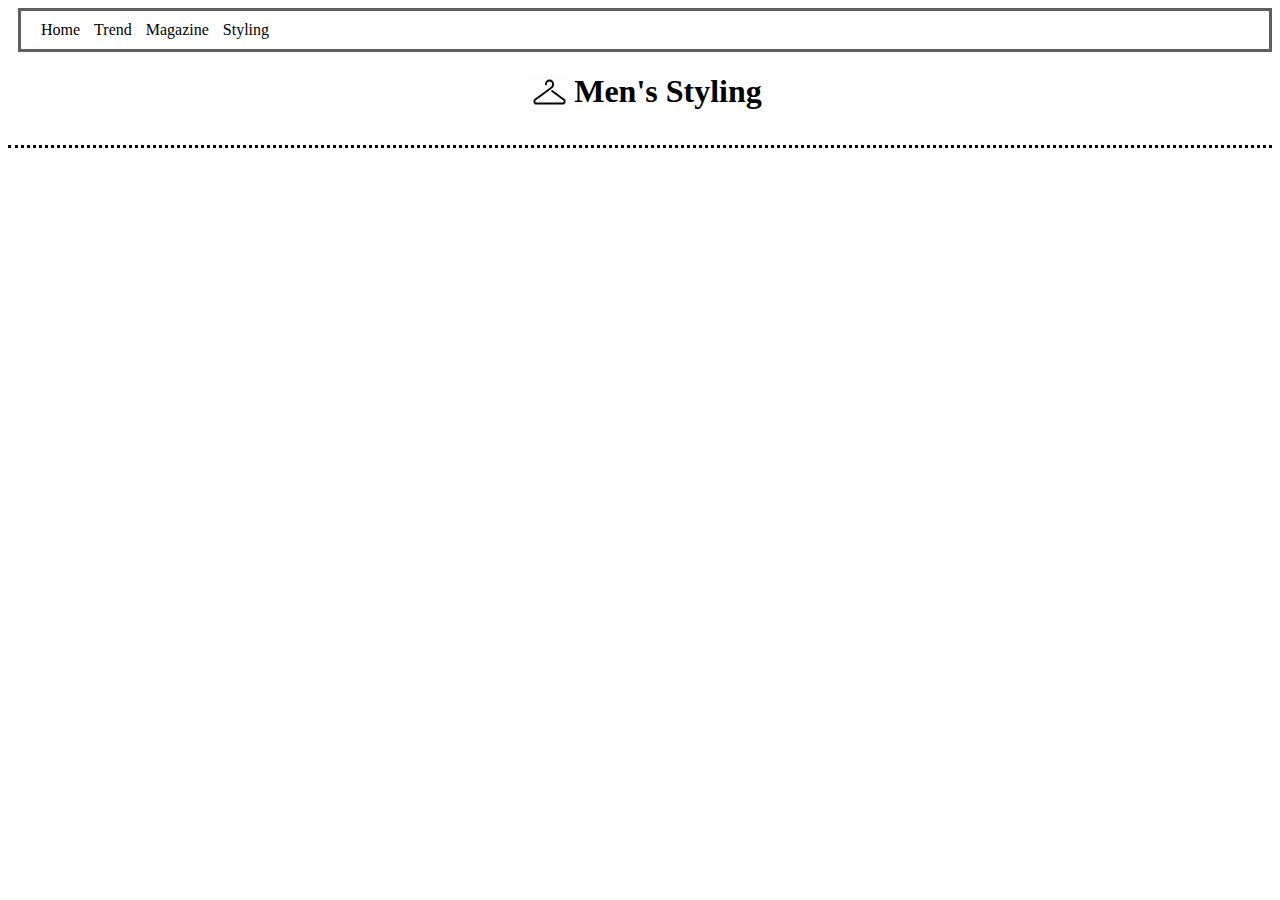
<file: html/men.html>
<!DOCTYPE html>
<html lang="ko">
<head>
  <meta charset="UTF-8">
  <meta name="viewport" content="width=device-width, initial-scale=1.0">
  <title>23's Fashion</title>
 
  <link rel="icon" href="../image/favicon.ico" type="image/x-icon">
  <link rel="stylesheet" href="../css/mystyle.css">
  <style>

  </style>
</head>
<body>
  
<ul>
    <li><a class="active" href="https://gimme372.github.io/23fashion/">Home</a></li>
    <li><a href="trend.html">Trend</a></li>
    <li><a href="magazine.html">Magazine</a></li>
    <li class="dropdown">
      <a href="#" class="dropbtn">Styling</a>
      <div class="dropdown-content">
        <a href="men.html">Men's</a>
        <a href="women.html">Women's</a>
      </div>
    </li>
</ul>

<h1 style="font-family:serif; text-align: center; padding-bottom: 30px; border-bottom-style: dotted;"><img src="../image/hanger.jpeg"alt="23's Fashion" 
  style="width:43px;height:40px; margin-left: 10px; margin-right: 3px; vertical-align: middle;">Men's Styling</a></h1>



</body>
</html>
</file>
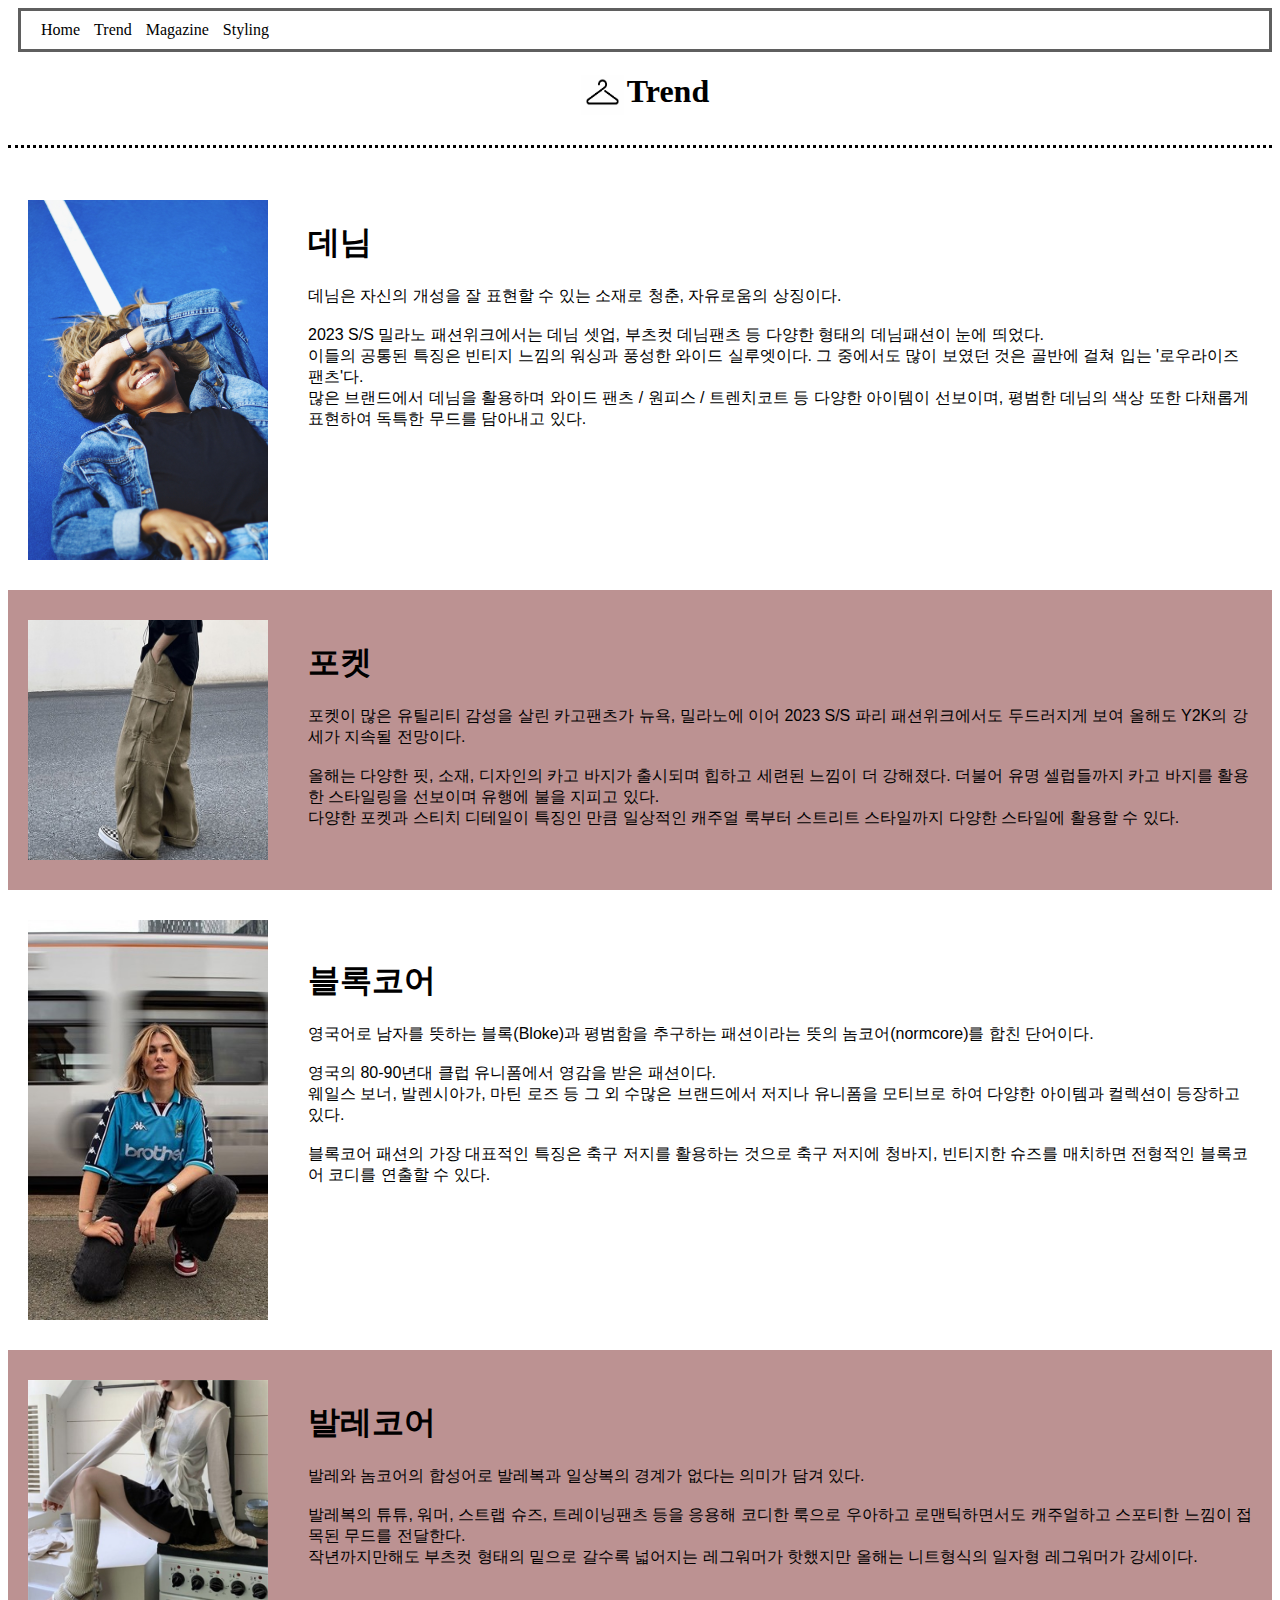
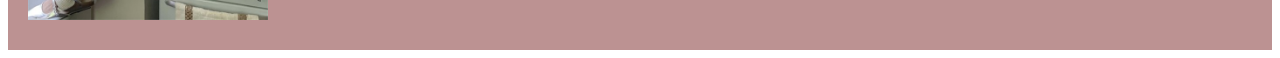
<file: html/trend.html>
<!DOCTYPE html>
<html lang="ko">
<head>
  <meta charset="UTF-8">
  <meta name="viewport" content="width=device-width, initial-scale=1.0">
  <title>23's Fashion</title>
 
  <link rel="icon" href="../image/favicon.ico" type="image/x-icon">
  <link rel="stylesheet" href="../css/mystyle.css">
  <style>
  table {
  border-collapse: collapse;
  width: 100%;
  font-family: sans-serif;
  }

  td {
  text-align: left;
  padding-top: 30px;
  padding-bottom: 30px;
  padding-left: 20px;
  padding-right: 20px;
  }

  tr:nth-child(even) {
  background-color: #bc9292;
  }
  </style>
</head>
<body>
  
  <ul>
      <li><a class="active" href="https://gimme372.github.io/23fashion/">Home</a></li>
      <li><a href="trend.html">Trend</a></li>
      <li><a href="magazine.html">Magazine</a></li>
      <li class="dropdown">
        <a href="#" class="dropbtn">Styling</a>
        <div class="dropdown-content">
          <a href="men.html">Men's</a>
          <a href="women.html">Women's</a>
        </div>
      </li>
  </ul>

  <h1 style="font-family:serif; text-align: center; padding-bottom: 30px; border-bottom-style: dotted;"><img src="../image/hanger.jpeg"alt="23's Fashion" 
      style="width:43px;height:40px; margin-left: 10px; margin-right: 3px; vertical-align: middle;">Trend</a></h1>
      
  <table>
   <tr>
    <td style="width:20%"><img src="../image/denim.jpg" alt="Denim" style="float: left; height: 360px; width: 240px;"></td>
    <td style="vertical-align: top;">
      <h1 style="font-family: sans-serif;">데님</h1>
      <p style="font-size: medium; font-family: sans-serif;">데님은 자신의 개성을 잘 표현할 수 있는 소재로 청춘, 자유로움의 상징이다.
        <br><br>
        2023 S/S 밀라노 패션위크에서는 데님 셋업, 부츠컷 데님팬츠 등 다양한 형태의 데님패션이 눈에 띄었다. 
        <br>이들의 공통된 특징은 빈티지 느낌의 워싱과 풍성한 와이드 실루엣이다. 그 중에서도 많이 보였던 것은 골반에 걸쳐 입는 '로우라이즈 팬츠'다.
        <br>많은 브랜드에서 데님을 활용하며 와이드 팬츠 / 원피스 / 트렌치코트 등 다양한 아이템이 선보이며, 평범한 데님의 색상 또한 다채롭게 표현하여 독특한 무드를 담아내고 있다.
      </p>
    </td>
  </tr>
  <tr>
    <td style="width:20%"><img src="../image/cargo.jpg" alt="Cargo_pants" style="float: left; height: 240px; width: 240px;"></td>
    <td style="vertical-align: top;">
      <h1 style="font-family: sans-serif;">포켓</h1>
      <p style="font-size: medium; font-family: sans-serif;">포켓이 많은 유틸리티 감성을 살린 카고팬츠가 뉴욕, 밀라노에 이어 2023 S/S 파리 패션위크에서도 두드러지게 보여 올해도 Y2K의 강세가 지속될 전망이다.
        <br><br>
        올해는 다양한 핏, 소재, 디자인의 카고 바지가 출시되며 힙하고 세련된 느낌이 더 강해졌다. 더불어 유명 셀럽들까지 카고 바지를 활용한 스타일링을 선보이며 유행에 불을 지피고 있다.
        <br>다양한 포켓과 스티치 디테일이 특징인 만큼 일상적인 캐주얼 룩부터 스트리트 스타일까지 다양한 스타일에 활용할 수 있다.
      </p>
    </td>
  </tr>
  <tr>
    <td style="width:20%"><img src="../image/bloke_core.jpg" alt="bloke-core" style="float: left; height: 400px; width: 240px;"></td>
    <td style="vertical-align: top;"><br>
      <h1 style="font-family: sans-serif;">블록코어</h1>
      <p style="font-size: medium; font-family: sans-serif;">영국어로 남자를 뜻하는 블록(Bloke)과 평범함을 추구하는 패션이라는 뜻의 놈코어(normcore)를 합친 단어이다.
        <br><br>
        영국의 80-90년대 클럽 유니폼에서 영감을 받은 패션이다.
        <br>웨일스 보너, 발렌시아가, 마틴 로즈 등 그 외 수많은 브랜드에서 저지나 유니폼을 모티브로 하여 다양한 아이템과 컬렉션이 등장하고 있다.
        <br><br>블록코어 패션의 가장 대표적인 특징은 축구 저지를 활용하는 것으로 축구 저지에 청바지, 빈티지한 슈즈를 매치하면 전형적인 블록코어 코디를 연출할 수 있다.
      </p>
    </td>
  </tr>
  <tr>
    <td style="width:20%"><img src="../image/ballet.jpg" alt="ballet-core" style="float: left; height: 240px; width: 240px;"></td>
    <td style="vertical-align: top;">
      <h1 style="font-family: sans-serif;">발레코어</h1>
      <p style="font-size: medium; font-family: sans-serif;">발레와 놈코어의 합성어로 발레복과 일상복의 경계가 없다는 의미가 담겨 있다.
        <br><br>
        발레복의 튜튜, 워머, 스트랩 슈즈, 트레이닝팬츠 등을 응용해 코디한 룩으로 우아하고 로맨틱하면서도 캐주얼하고 스포티한 느낌이 접목된 무드를 전달한다.  
        <br>작년까지만해도 부츠컷 형태의 밑으로 갈수록 넓어지는 레그워머가 핫했지만 올해는 니트형식의 일자형 레그워머가 강세이다.
      </p>
    </td>
  </tr>
</table>
  
</body>
</html>
</file>
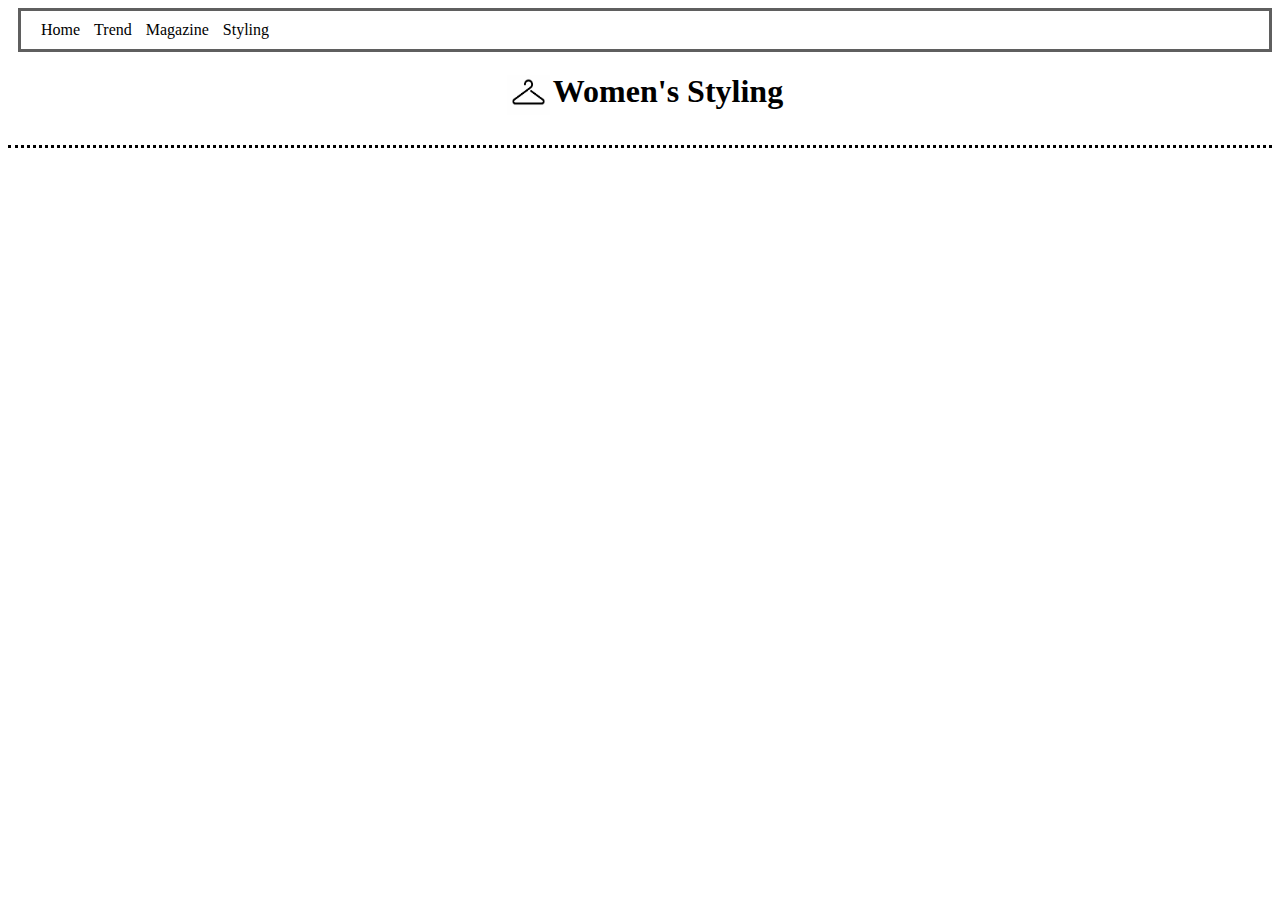
<file: html/women.html>
<!DOCTYPE html>
<html lang="ko">
<head>
  <meta charset="UTF-8">
  <meta name="viewport" content="width=device-width, initial-scale=1.0">
  <title>23's Fashion</title>
 
  <link rel="icon" href="../image/favicon.ico" type="image/x-icon">
  <link rel="stylesheet" href="../css/mystyle.css">
  <style>

  </style>
</head>
<body>
  
<ul>
    <li><a class="active" href="https://gimme372.github.io/23fashion/">Home</a></li>
    <li><a href="trend.html">Trend</a></li>
    <li><a href="magazine.html">Magazine</a></li>
    <li class="dropdown">
      <a href="#" class="dropbtn">Styling</a>
      <div class="dropdown-content">
        <a href="men.html">Men's</a>
        <a href="women.html">Women's</a>
      </div>
    </li>
</ul>

<h1 style="font-family:serif; text-align: center; padding-bottom: 30px; border-bottom-style: dotted;"><img src="../image/hanger.jpeg"alt="23's Fashion" 
  style="width:43px;height:40px; margin-left: 10px; margin-right: 3px; vertical-align: middle;">Women's Styling</a></h1>



</body>
</html>
</file>
<file: css/mystyle.css>
/*커서 모양 변경*/
body{ cursor: url('cursor.cur'), auto;}
a, a:link {cursor:url('oncursor.cur'),auto;}
a:hover, a:focus{cursor:url('oncursor.cur'),auto;}
a:active{cursor:url('oncursor.cur'),auto;}


ul {
  list-style-type: none;
  margin: 0;
  padding-bottom: 5px;
  padding-top: 5px;
  margin-left: 10px;
  overflow: visible;  
  background-color: hsl(0, 0%, 100%);
  position: sticky;
  top:0px;
  border: 3px solid #5f5f5f;
  padding-left: 15px;
}

li {
 
  display: inline-block;
  
}

a {
  color: rgb(0, 0, 0);
  text-decoration: none;
}

li a, .dropbtn {
  display: inline-block;
  padding: 5px;
  color: rgb(0, 0, 0);
  text-align: center;
  text-decoration: none;
}

li a:hover, .dropdown:hover .dropbtn {
  background-color: rgb(66, 66, 66);
  color: #e8e8e8;
}


.dropdown-content {
  display: none; 
  position: absolute; 
  background-color: #f9f9f9;
  min-width: 160px;
  box-shadow: 0px 8px 16px 0px rgba(0,0,0,0.2);
  z-index: 1; 
}

.dropdown-content a {
  color: black;
  padding: 12px 16px;
  text-decoration: none;
  display: block; 
  text-align: left;
}

.dropdown-content a:hover {
  background-color: rgb(66, 66, 66);
  color: #e8e8e8;
}

.dropdown:hover .dropdown-content {
  display: block; /* 마우스 오버시 드롭다운 메뉴가 보이도록 설정 */
}
</file>
